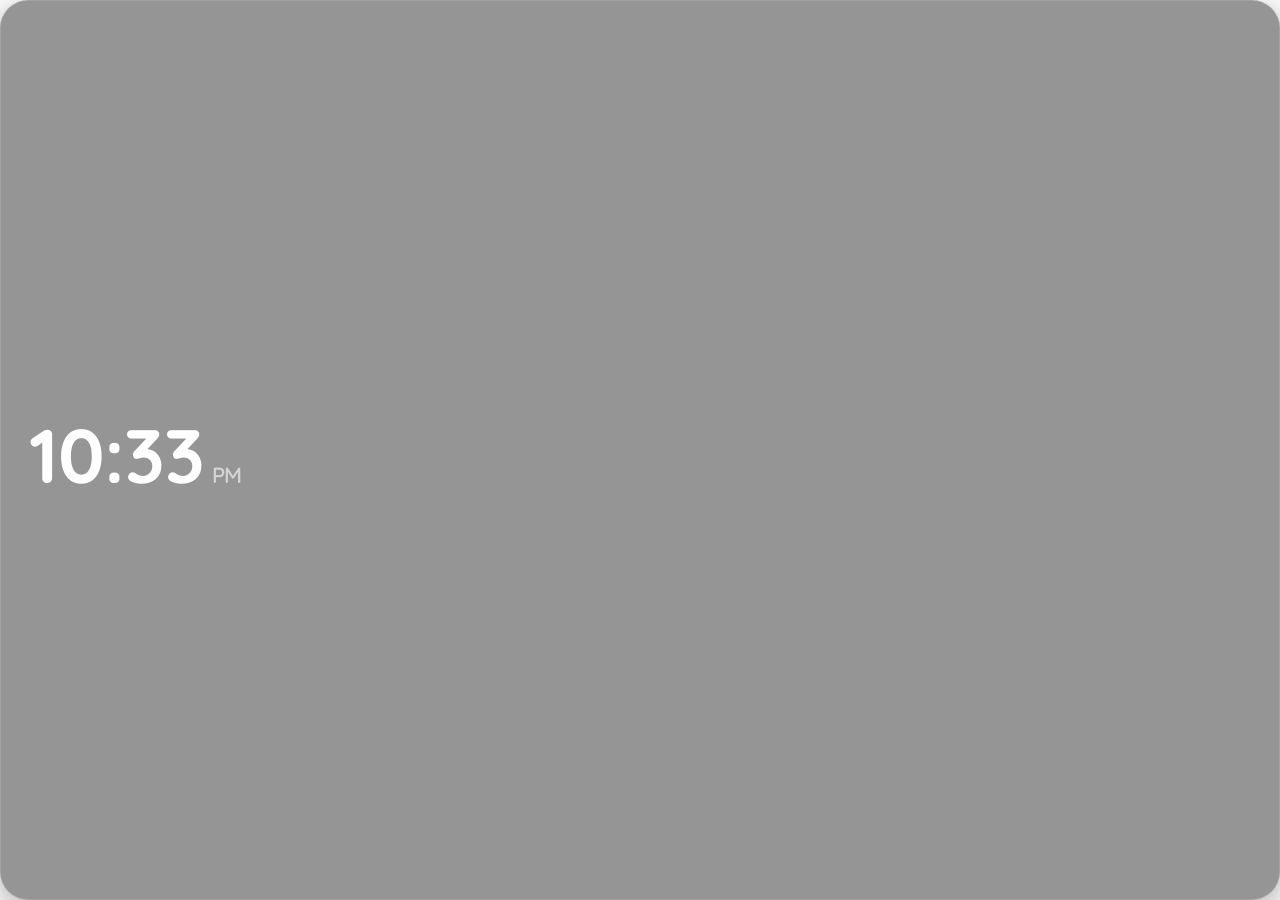
<file: a.html>
<!DOCTYPE html>
<html>
<head>
<meta charset="UTF-8" />
<style>
  /* Rounded, friendly font closer to the iPad screenshot look */
  @import url('https://fonts.googleapis.com/css2?family=Quicksand:wght@500;600;700&display=swap');

  /* ---- Color theme — change these two variables whenever you decide on a color ---- */
  :root {
    --card-bg: rgba(20, 20, 20, 0.45);
    --card-border: rgba(255, 255, 255, 0.12);
    --text-color: #f5f5f5;
    --accent-color: #ffffff;
  }

  * { margin: 0; padding: 0; box-sizing: border-box; }

  html, body {
    width: 100%;
    height: 100%;
    background: transparent;
    overflow: hidden;
    font-family: 'Quicksand', 'Segoe UI', system-ui, sans-serif;
  }

  .card {
    width: 100%;
    height: 100%;
    background: var(--card-bg);
    backdrop-filter: blur(24px);
    -webkit-backdrop-filter: blur(24px);
    border: 1px solid var(--card-border);
    border-radius: 28px;
    padding: 24px 28px;
    display: flex;
    flex-direction: column;
    justify-content: center;
    color: var(--text-color);
    box-shadow: 0 8px 32px rgba(0, 0, 0, 0.35);
  }

  .date {
    font-size: 15px;
    font-weight: 600;
    letter-spacing: 1.5px;
    opacity: 0.75;
    text-transform: uppercase;
  }

  .time {
    font-size: 76px;
    font-weight: 700;
    line-height: 1;
    margin-top: 10px;
    color: var(--accent-color);
    letter-spacing: -1px;
  }

  .time .ampm {
    font-size: 22px;
    font-weight: 600;
    opacity: 0.6;
    margin-left: 8px;
  }
</style>
</head>
<body>
  <div class="card">
    <!-- <div class="date" id="date"></div> -->
    <div class="time" id="time"></div>
  </div>

  <script>
    function updateClock() {
      const now = new Date();

    //   const dayName = now.toLocaleDateString('en-US', { weekday: 'long' });
    //   const monthName = now.toLocaleDateString('en-US', { month: 'long' });
    //   const dayNum = now.getDate();
    //   document.getElementById('date').textContent = `${dayName}, ${monthName} ${dayNum}`;

      let hours = now.getHours();
      const minutes = now.getMinutes().toString().padStart(2, '0');
      const ampm = hours >= 12 ? 'PM' : 'AM';
      hours = hours % 12;
      hours = hours === 0 ? 12 : hours;

      document.getElementById('time').innerHTML =
        `${hours}:${minutes}<span class="ampm">${ampm}</span>`;
    }

    updateClock();
    setInterval(updateClock, 1000);
  </script>
</body>
</html>
</file>
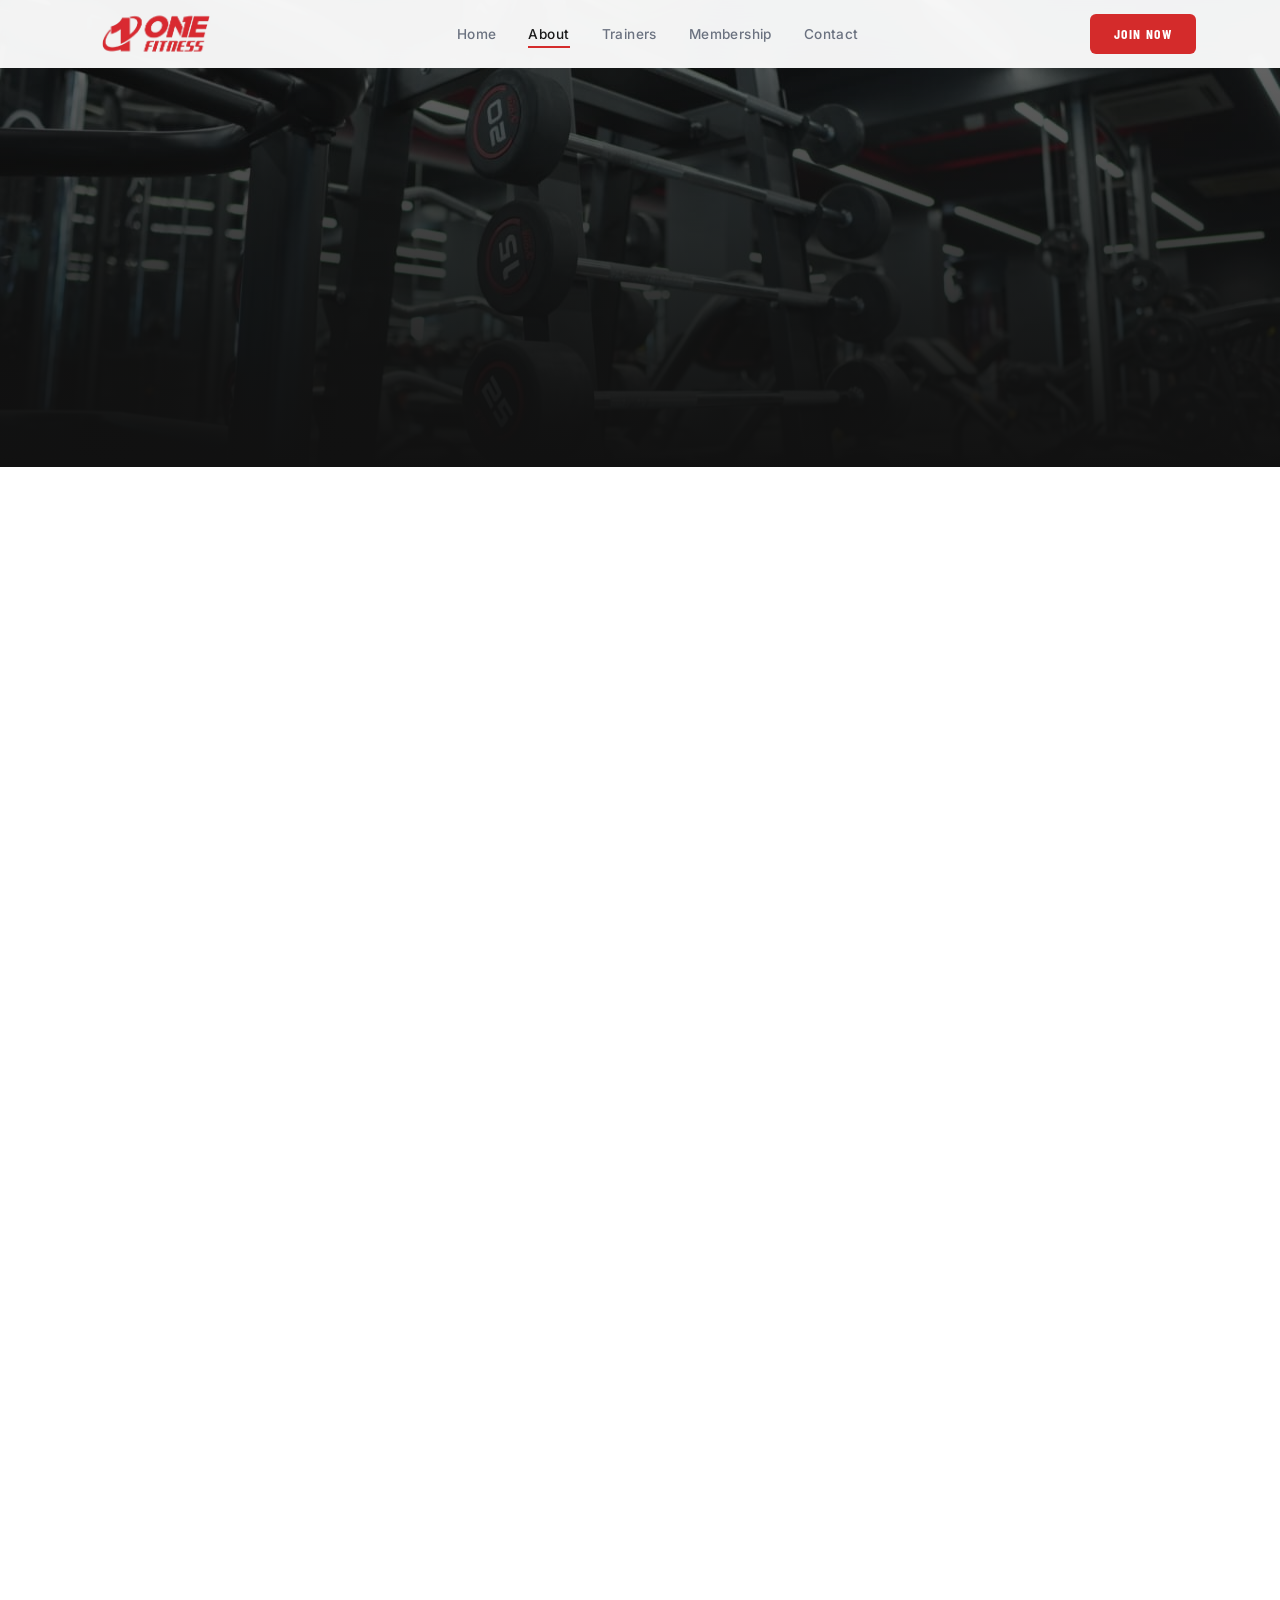
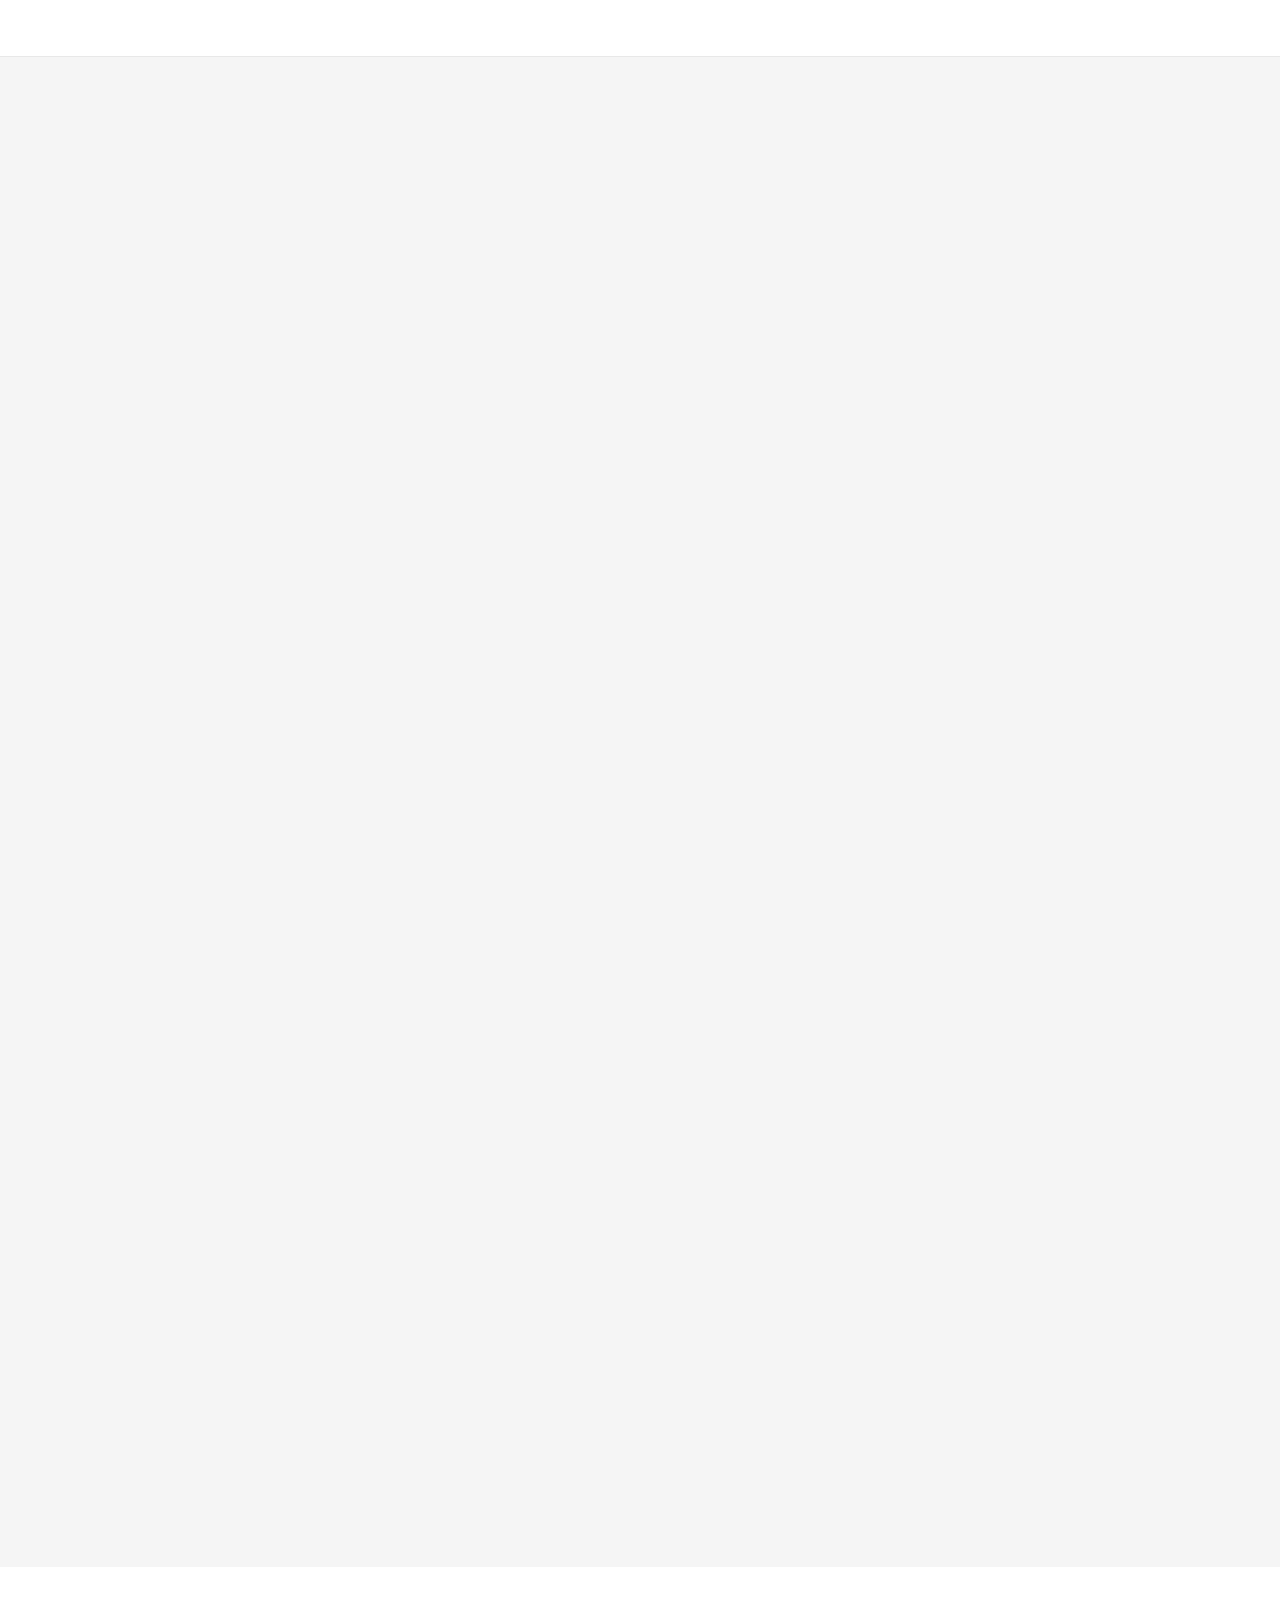
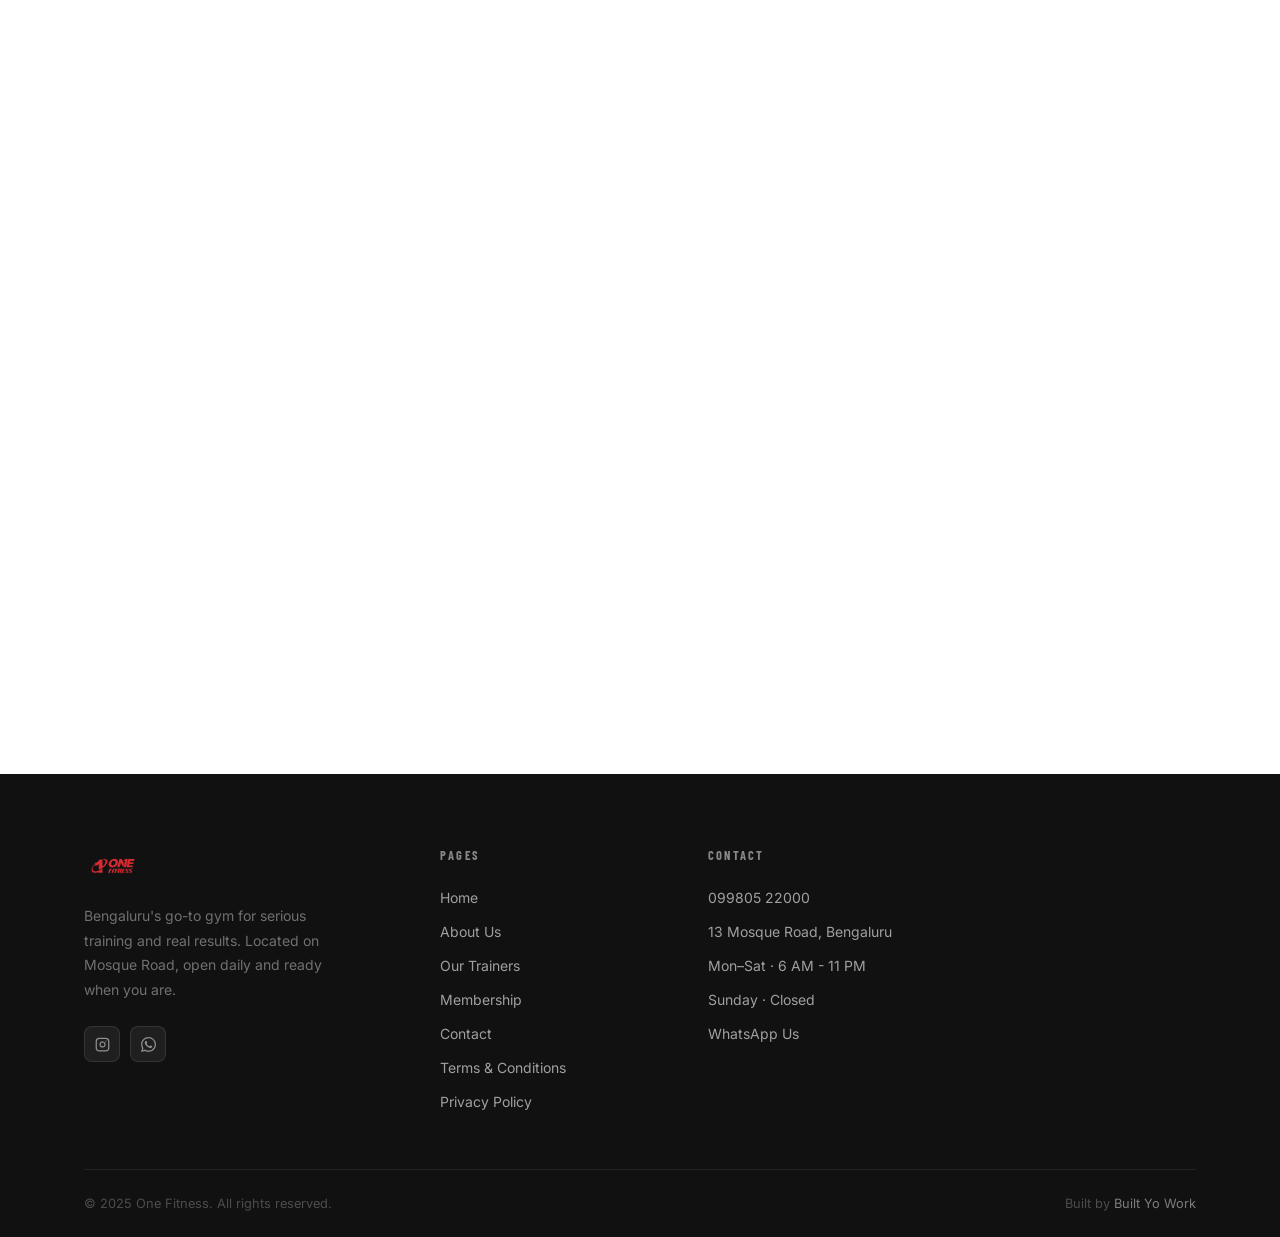
<file: about.html>
<!DOCTYPE html>
<html lang="en">
<head>
  <meta charset="UTF-8">
  <meta name="viewport" content="width=device-width, initial-scale=1.0">
  <title>About Us | One Fitness – Bengaluru</title>
  <link rel="icon" href="favicon/favicon.ico" sizes="any">
  <link rel="icon" type="image/png" href="images/favicon.png">
  <meta name="description" content="Learn more about One Fitness on Mosque Road. Explore our facilities, equipment, and philosophy.">
  
  <link rel="preconnect" href="https://fonts.googleapis.com">
  <link rel="preconnect" href="https://fonts.gstatic.com" crossorigin>
  <link href="https://fonts.googleapis.com/css2?family=Barlow+Condensed:ital,wght@0,400;0,600;0,700;0,800;0,900;1,700&family=Inter:wght@300;400;500;600;700&display=swap" rel="stylesheet">
  <link rel="stylesheet" href="style.css">
  <link rel="stylesheet" href="style_pages.css">
</head>
<body>

<!-- Header injected by components.js -->
<div id="header-root"></div>

<!-- ── PAGE HERO ──────────────────────────────────────────── -->
<section class="page-hero" aria-label="About Us Hero">
  <div class="page-hero-bg" style="background-image: url('images/hero4.jpeg');"></div>
  <div class="page-hero-scrim"></div>
  <div class="wrap page-hero-content">
    <p class="section-eyebrow reveal" style="color: #fff;">Our Philosophy</p>
    <h1 class="page-title reveal reveal-delay-1">More Than Just<br><em>A Gym.</em></h1>
  </div>
</section>

<!-- ── ABOUT INTRO ────────────────────────────────────────── -->
<section class="about-intro">
  <div class="wrap about-intro-grid">
    <div class="about-intro-text reveal">
      <h2 class="section-title">Built for <em>Results.</em><br>Open to All.</h2>
      <p>We opened One Fitness on Mosque Road with a simple goal: provide Bengaluru with a premium training environment that focuses on actual results, not just looking good for social media.</p>
      <p>Whether you're stepping into a gym for the first time or you're a seasoned athlete preparing for competition, our floor is designed to support your journey. No judgment, no intimidation—just hard work and a community that backs you up.</p>
    </div>
    <div class="about-intro-image reveal reveal-delay-1">
      <div class="image-frame">
        <img src="images/logowithoutbg.png" alt="cycle" style="width: 100%; height: 100%; background: var(--gray); border-radius: 12px; display:flex; align-items:center; justify-content:center">
      </div>
    </div>
  </div>
</section>
<!-- ── EQUIPMENTS OVERVIEW ────────────────────────────────────────── -->
<section class="about-intro">
  <div class="wrap about-intro-grid">
    <div class="about-intro-image reveal reveal-delay-1">
      <div class="image-frame">
        <img src="images/Matrix_Fitness_Logo.jpg" alt="cycle" style="width: 100%; height: 100%; background: var(--gray); border-radius: 12px; display:flex; align-items:center; justify-content:center">
      </div>
    </div>
    <div class="about-intro-text reveal">
      <h2 class="section-title">Powered by <em>Matrix</em><br>Equipments.</h2>
      <p>Our facility is equipped with premium Matrix Fitness machines designed for performance, comfort, and durability. Whether you're building strength, improving fitness, or starting your transformation, you'll have access to equipment trusted by leading gyms worldwide.</p>
      <p>Combined with a spacious training environment and a results-focused approach, our facility provides the ideal setting for beginners and experienced athletes alike to train with confidence and consistency.</p>
    </div>
  </div>
</section>
<!-- ── FACILITIES & EQUIPMENT ─────────────────────────────── -->
<section class="facilities-section">
  <div class="wrap">
    <div class="facilities-header text-center reveal">
      <p class="section-eyebrow" style="justify-content:center;">The Setup</p>
      <h2 class="section-title">Premium <em>Facilities.</em></h2>
      <p class="sub-text">Everything you need to train properly. Fully air-conditioned environment with top-tier equipment.</p>
    </div>

    <div class="equipment-grid">
      <!-- Cardio -->
      <div class="equipment-category reveal">
        <!-- <div class="eq-icon">🏃</div> -->
        <img src="images/treadmil.jpeg" alt="treadmill" style="width:100%; border-radius:8px; margin-bottom:8px;">
        <h3>Cardio Zone</h3>
        <ul class="eq-list">
          <li><strong>6x</strong> Professional Treadmills</li>
          <li><strong>Multiple</strong> Stationary Cycles</li>
          <li>Ellipticals &amp; Rowers</li>
        </ul>
      </div>

      <!-- Free Weights -->
      <div class="equipment-category reveal reveal-delay-1">
        <!-- <div class="eq-icon">🏋️</div> -->
        <img src="images/heroimg2.jpeg" alt="dumbbell" style="width:100%; border-radius:8px; margin-bottom:8px;">
        <h3>Free Weights</h3>
        <ul class="eq-list">
          <li>Complete Dumbbell Rack (Up to 50kg)</li>
          <li><strong>2x</strong> Olympic Squat Racks</li>
          <li>Multiple Flat &amp; Incline Benches</li>
        </ul>
      </div>

      <!-- Machines -->
      <div class="equipment-category reveal reveal-delay-2">
        <!-- <div class="eq-icon">⚙️</div> -->
        <img src="images/machin1.jpeg" alt="machines" style="width:100%; border-radius:8px; margin-bottom:8px;">
        <h3>Resistance Machines</h3>
        <ul class="eq-list">
          <li>Upper Body (Chest, Shoulder, Biceps)</li>
          <li>Complete Lower Body Circuit</li>
          <li>Cable Crossover Station</li>
          <li>Multi-trainer Setup</li>
          <li>And More</li>
        </ul>
      </div>

      <!-- Amenities -->
      <div class="equipment-category reveal reveal-delay-3">
        <!-- <div class="eq-icon">🚿</div> -->
        <img src="images/machine2.jpeg" alt="shower" style="width:100%; border-radius:8px; margin-bottom:8px;">
        <h3>Amenities</h3>
        <ul class="eq-list">
          <li>Fully Air-Conditioned Floor</li>
          <li>Separate Men's Restrooms</li>
          <li>Separate Women's Restrooms</li>
          <li>Clean Shower Facilities</li>
        </ul>
      </div>
    </div>
  </div>
</section>

<!-- ── GALLERY ────────────────────────────────────────────── -->
<section class="gallery-section">
  <div class="wrap text-center">
    <h2 class="section-title reveal">Our <em>Space</em></h2>
    <div class="gallery-grid">
       <div class="gallery-item reveal"><img src="images/machine2.jpeg" alt="Gallery Photo"></div>
       <div class="gallery-item reveal reveal-delay-1"><img src="images/machine3.jpeg" alt="Gallery Photo"></div>
       <div class="gallery-item reveal reveal-delay-2"><img src="images/machine4.jpeg" alt="Gallery Photo"></div>
       <div class="gallery-item reveal"><img src="images/machine5.jpeg" alt="Gallery Photo"></div>
       <div class="gallery-item reveal reveal-delay-1"><img src="images/WhatsApp Image 2026-04-28 at 4.18.07 PM (1).jpeg" alt="Gallery Photo"></div>
       <div class="gallery-item reveal reveal-delay-2"><img src="images/WhatsApp Image 2026-04-28 at 4.18.08 PM (3).jpeg" alt="Gallery Photo"></div>
    </div>
  </div>
</section>

<!-- Footer injected by components.js -->
<div id="footer-root"></div>

<script src="js/components.js"></script>
</body>
</html>
</file>
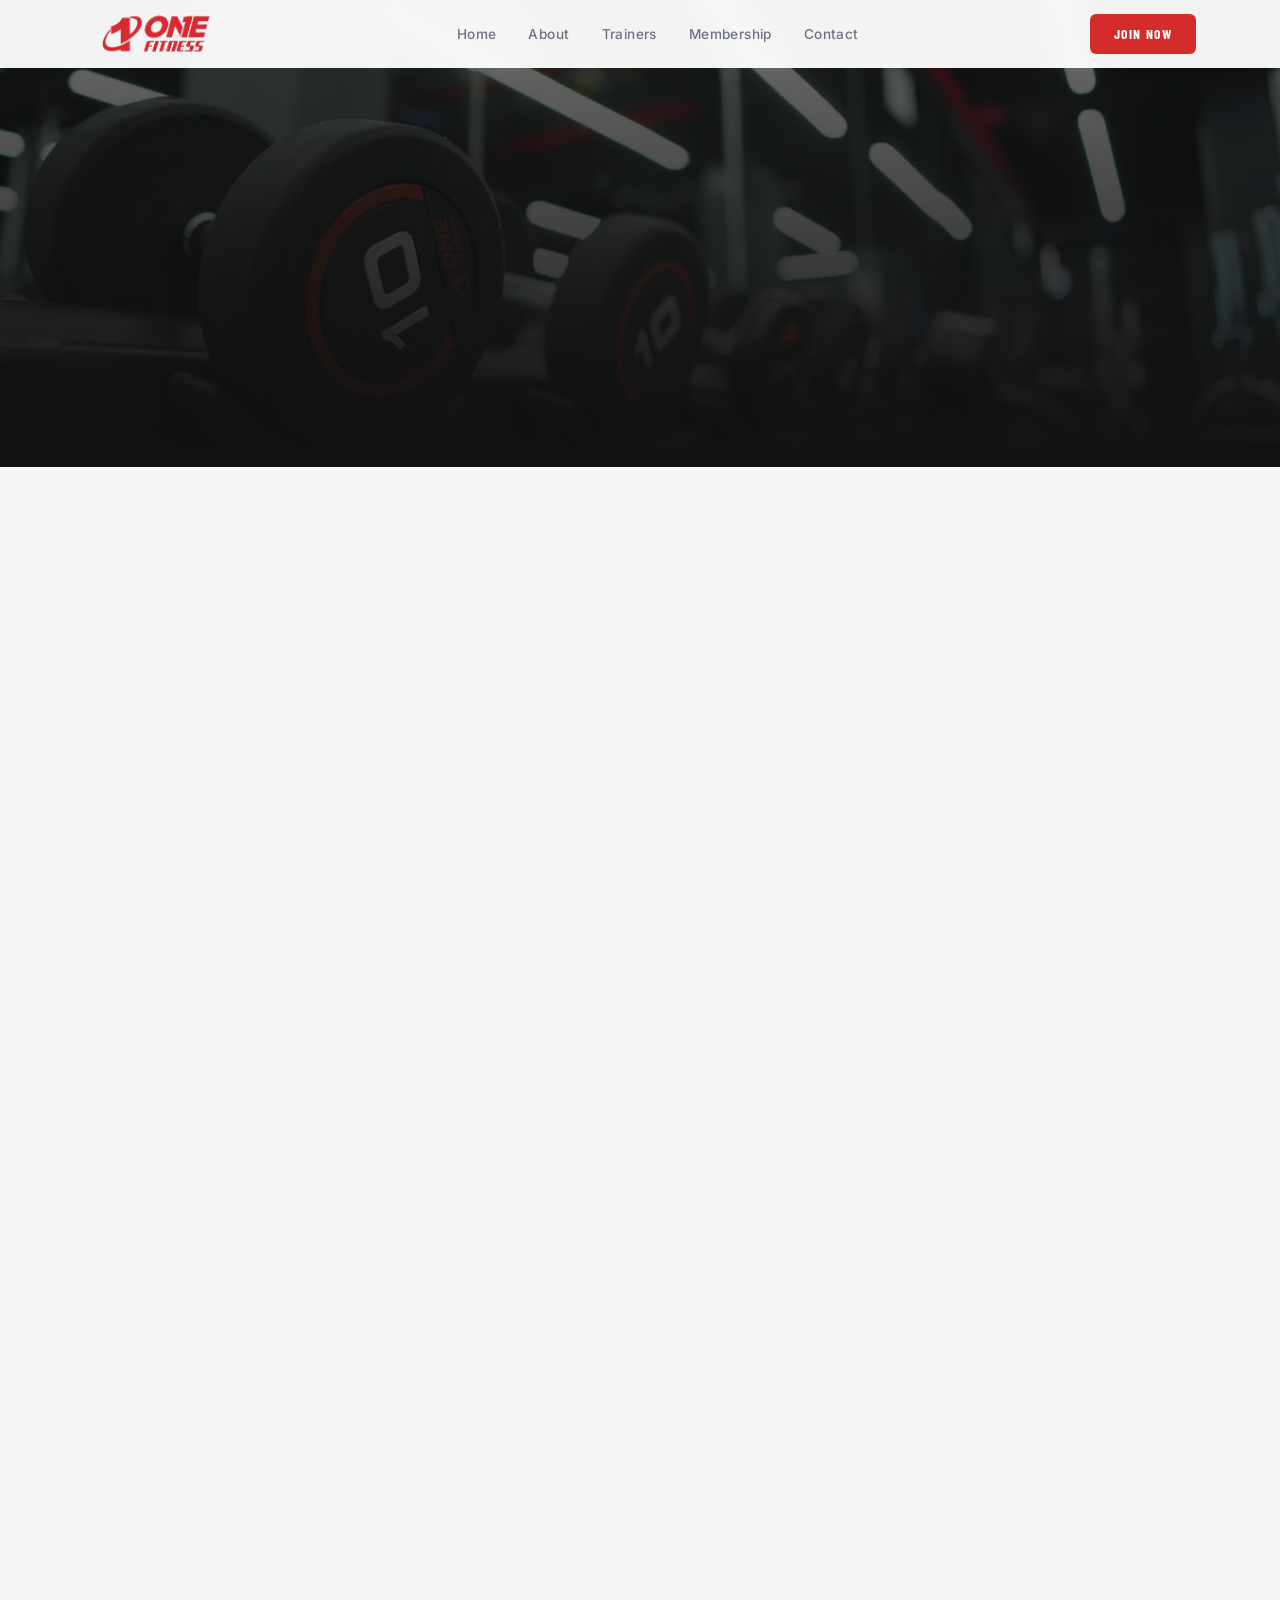
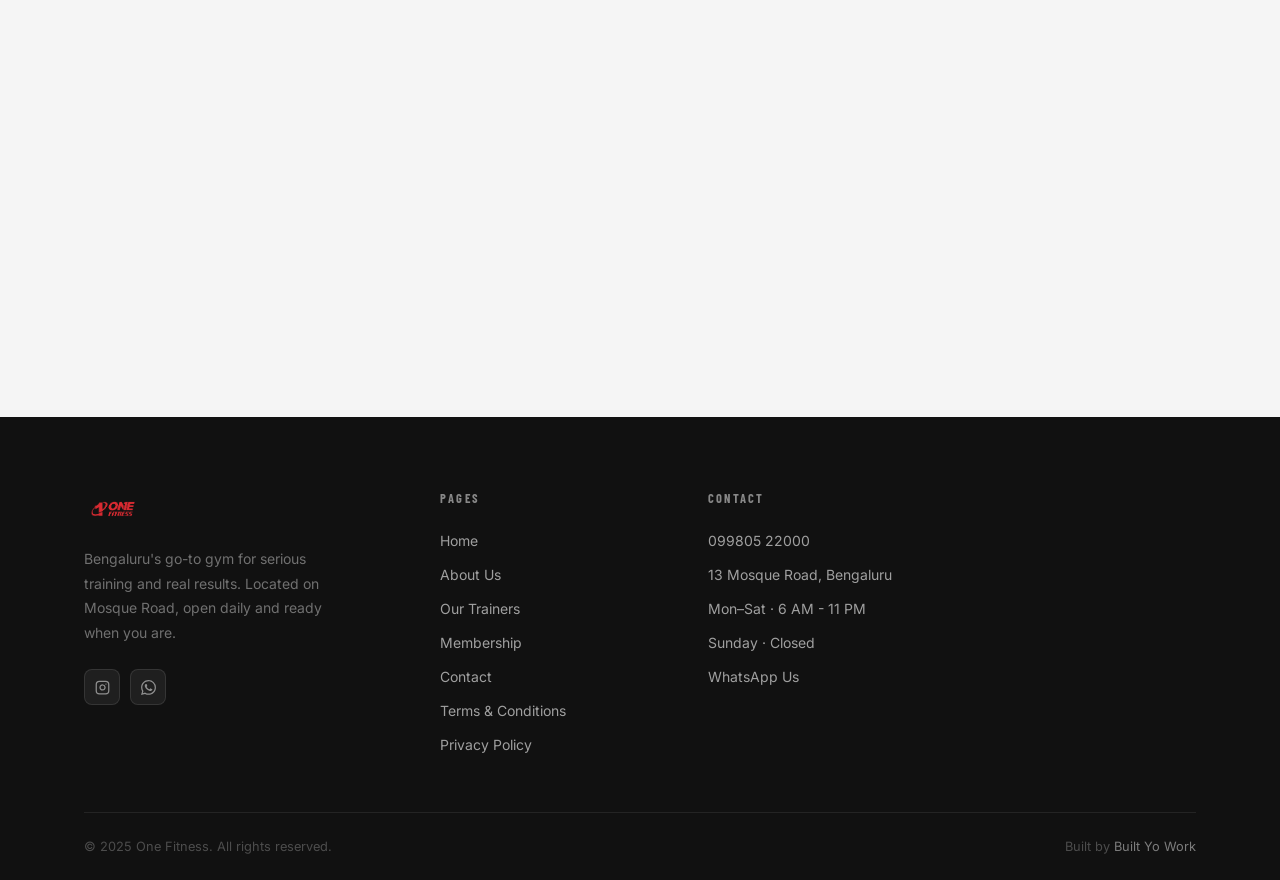
<file: contact.html>
<!DOCTYPE html>
<html lang="en">
<head>
  <meta charset="UTF-8">
  <meta name="viewport" content="width=device-width, initial-scale=1.0">
  <title>Contact Us | One Fitness – Bengaluru</title>
  <link rel="icon" href="favicon/favicon.ico" sizes="any">
  <link rel="icon" type="image/png" href="images/favicon.png">
  <meta name="description" content="Get in touch with One Fitness on Mosque Road. Book a trial session, view our location, and see our operating hours.">
  
  <link rel="preconnect" href="https://fonts.googleapis.com">
  <link rel="preconnect" href="https://fonts.gstatic.com" crossorigin>
  <link href="https://fonts.googleapis.com/css2?family=Barlow+Condensed:ital,wght@0,400;0,600;0,700;0,800;0,900;1,700&family=Inter:wght@300;400;500;600;700&display=swap" rel="stylesheet">
  <link rel="stylesheet" href="style.css">
  <link rel="stylesheet" href="style_pages.css">
</head>
<body>

<!-- Header injected by components.js -->
<div id="header-root"></div>

<!-- ── PAGE HERO ──────────────────────────────────────────── -->
<section class="page-hero" aria-label="Contact Hero">
  <div class="page-hero-bg" style="background-image: url('images/heroimg3.jpeg');"></div>
  <div class="page-hero-scrim"></div>
  <div class="wrap page-hero-content">
    <p class="section-eyebrow reveal" style="color: #fff;">Get In Touch</p>
    <h1 class="page-title reveal reveal-delay-1">Start Your<br><em>Journey.</em></h1>
  </div>
</section>

<!-- ── CONTACT CONTENT ────────────────────────────────────── -->
<section class="contact-page-section">
  <div class="wrap contact-page-grid">
    
    <!-- LEFT COLUMN -->
    <div class="contact-left">
      <div class="contact-header reveal">
        <h2 class="section-title">Visit <em>One Fitness</em></h2>
        <p class="sub-text">Ready to transform? Drop by for a tour or book a trial session below. Our team is here to guide you.</p>
      </div>

      <div class="contact-info-boxes reveal reveal-delay-1">
        <div class="c-box">
          <h4>📍 Location &amp; Parking</h4>
          <p>13 Mosque Road, Bengaluru</p>
          <p class="c-note">We have dedicated 2-wheeler parking available right in front.</p>
        </div>
        <div class="c-box">
          <h4>⏰ Operating Hours</h4>
          <p><strong>Mon – Sat:</strong> 6:00 AM – 11:00 PM</p>
          <p><strong>Sunday:</strong> Closed</p>
          <p class="c-note">Flexible timings for working professionals.</p>
        </div>
        <div class="c-box">
          <h4>📞 Direct Contact</h4>
          <p><a href="tel:+919980522000" style="color:var(--red); font-weight:600;">099805 22000</a></p>
        </div>
      </div>

      <div class="booking-form-wrap reveal reveal-delay-2" id="booking-form">
        <h3>Book a Trial Session</h3>
        <!-- Web3Forms integration: Replace YOUR_ACCESS_KEY_HERE with your free key from web3forms.com -->
        <form class="booking-form" action="https://api.web3forms.com/submit" method="POST">
          <input type="hidden" name="access_key" value="be07ce67-c90a-4c8a-a29d-3699a1e990a4">
          <input type="hidden" name="subject" value="New Trial/Booking from One Fitness">
          <!-- Optional: Redirect to a custom thank you page. For now, it uses the default Web3Forms success page -->
          <!-- <input type="hidden" name="redirect" value="thankyou.html">
            -->

          <div class="form-group">
            <input type="text" name="name" placeholder="Full Name" required>
          </div>
          <div class="form-group">
            <input type="tel" name="phone" placeholder="Phone Number" required>
          </div>
          <div class="form-group">
            <select name="interest" required>
              <option value="" disabled selected>I'm interested in...</option>
              <option value="trial">Free Trial Session</option>
              <option value="membership">General Membership Details</option>
              <option value="pt">Personal Training</option>
            </select>
          </div>
          <button type="submit" class="btn-primary" style="width: 100%;">Request Trial</button>
        </form>
      </div>
    </div>

    <!-- RIGHT COLUMN -->
    <div class="contact-right">
      
      <!-- Why Choose Us -->
      <div class="why-us-box reveal">
        <h3 style="font-family:'Barlow Condensed',sans-serif; font-size:1.8rem; text-transform:uppercase; margin-bottom:16px;">Why Choose Us?</h3>
        <ul class="eq-list">
          <li>Cleanest gym environment</li>
          <li>Steam room &amp; dedicated studio room</li>
          <li>Certified Trainers &amp; Sports Nutritionists</li>
          <li>First Aid &amp; CPR certified support staff</li>
          <li>Monthly BCA body composition tracking</li>
          <li>Functional training, Cardio &amp; Strength areas</li>
          <li>Friendly community &amp; comfortable workout experience</li>
          <li>Spacious layout with no overcrowded feel</li>
        </ul>
      </div>

      <!-- Google Map -->
      <div class="map-wrap reveal reveal-delay-1">
        <!-- Active embedded Google Map pointing to Mosque Road -->
         <!-- <iframe src="https://www.google.com/maps/embed?pb=!1m18!1m12!1m3!1d3887.5989202940777!2d77.61183317385533!3d12.997485487320208!2m3!1f0!2f0!3f0!3m2!1i1024!2i768!4f13.1!3m3!1m2!1s0x3bae16f14f0e1ad1%3A0x89f399ec6f26d383!2sOne%20Fitness!5e0!3m2!1sen!2sin!4v1782283461106!5m2!1sen!2sin" width="600" height="450" style="border:0;" allowfullscreen="" loading="lazy" referrerpolicy="strict-origin-when-cross-origin"></iframe> -->
        <iframe 
          src="https://www.google.com/maps/embed?pb=!1m18!1m12!1m3!1d3887.5989202940777!2d77.61183317385533!3d12.997485487320208!2m3!1f0!2f0!3f0!3m2!1i1024!2i768!4f13.1!3m3!1m2!1s0x3bae16f14f0e1ad1%3A0x89f399ec6f26d383!2sOne%20Fitness!5e0!3m2!1sen!2sin!4v1782283461106!5m2!1sen!2sin" 
          width="100%" 
          height="100%" 
          style="border:0;" 
          allowfullscreen="" 
          loading="lazy" 
          referrerpolicy="no-referrer-when-downgrade">
        </iframe>
      </div>

      <!-- FAQs -->
      <div class="faq-section reveal reveal-delay-2">
        <h3 style="font-family:'Barlow Condensed',sans-serif; font-size:1.6rem; text-transform:uppercase; margin-bottom:20px;">Quick FAQs</h3>
        
        <div class="faq-item">
          <strong>Do you offer a free trial?</strong>
          <p>Yes! You can book a trial session using the form on this page to experience our facility and trainers firsthand.</p>
        </div>
        <div class="faq-item">
          <strong>Is it overcrowded in the evenings?</strong>
          <p>We strictly manage our floor capacity and have a spacious layout to ensure you never feel overcrowded, even during peak hours.</p>
        </div>
        <div class="faq-item">
          <strong>Are your trainers certified?</strong>
          <p>Absolutely. All our trainers are certified, and our floor staff is trained in First Aid and CPR for your safety.</p>
        </div>

      </div>

    </div>
  </div>
</section>

<!-- Footer injected by components.js -->
<div id="footer-root"></div>

<script src="js/components.js"></script>
</body>
</html>
</file>
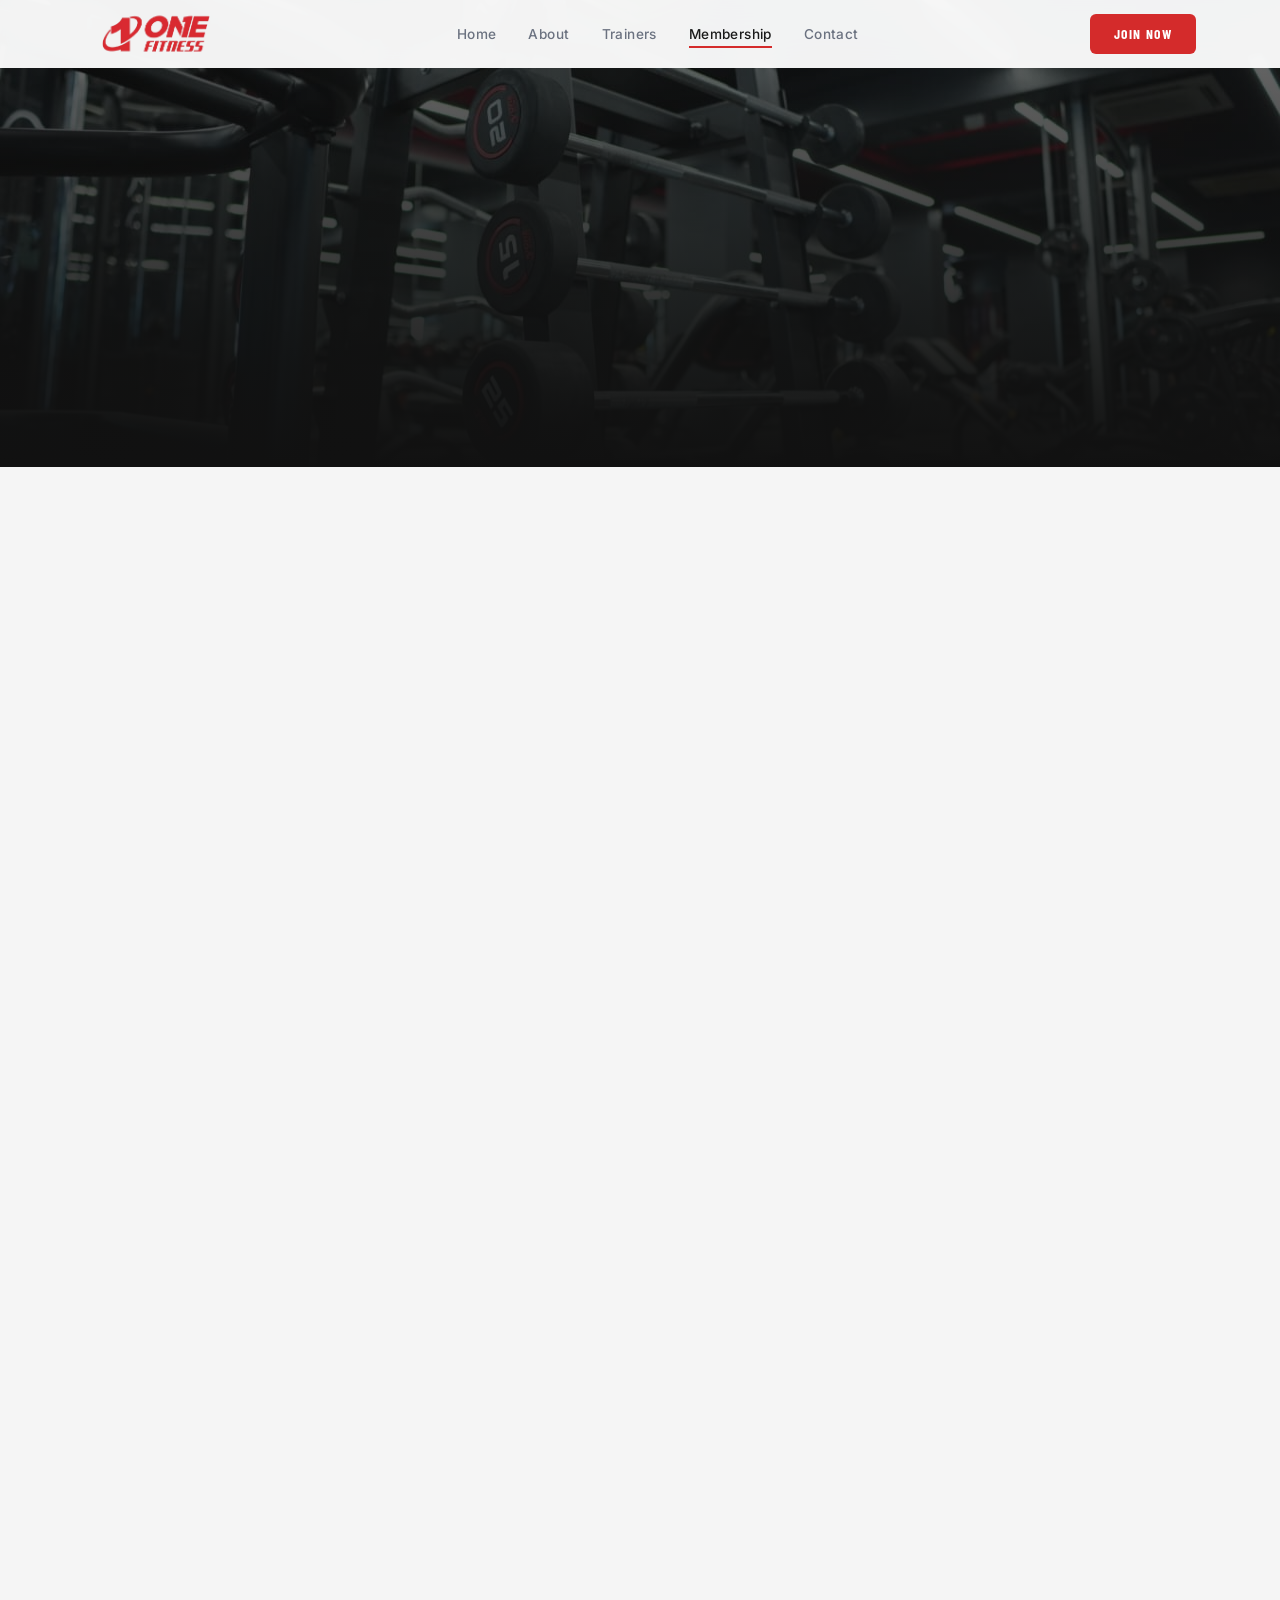
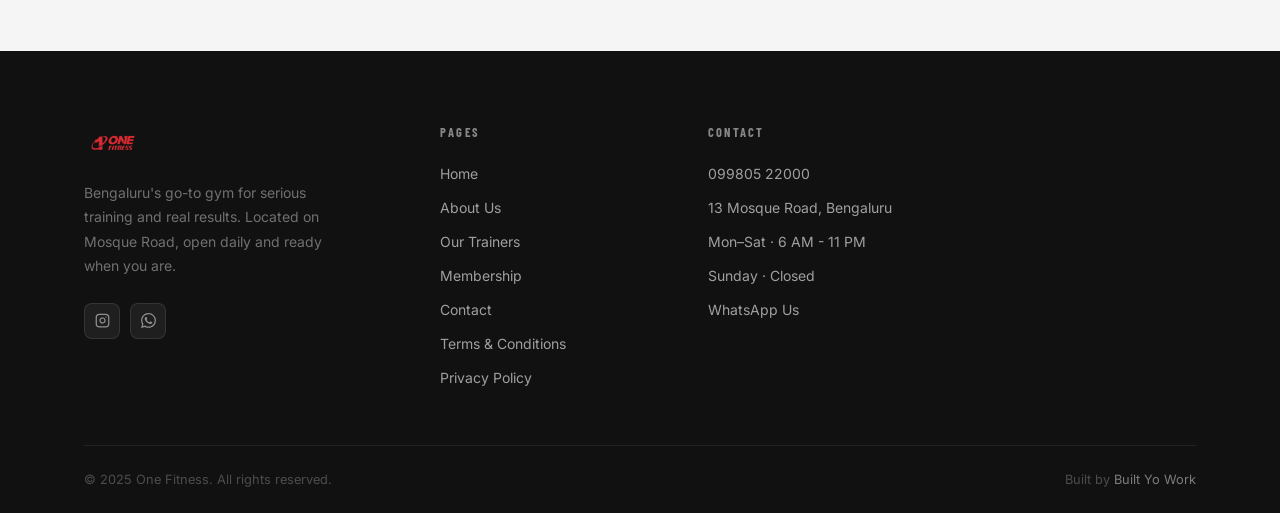
<file: membership.html>
<!DOCTYPE html>
<html lang="en">
<head>
  <meta charset="UTF-8">
  <meta name="viewport" content="width=device-width, initial-scale=1.0">
  <title>Membership | One Fitness – Bengaluru</title>
  <link rel="icon" href="favicon/favicon.ico" sizes="any">
  <link rel="icon" type="image/png" href="images/favicon.png">
  <meta name="description" content="Join One Fitness today. View our membership plans for 1 month, 3 months, and 12 months.">
  
  <link rel="preconnect" href="https://fonts.googleapis.com">
  <link rel="preconnect" href="https://fonts.gstatic.com" crossorigin>
  <link href="https://fonts.googleapis.com/css2?family=Barlow+Condensed:ital,wght@0,400;0,600;0,700;0,800;0,900;1,700&family=Inter:wght@300;400;500;600;700&display=swap" rel="stylesheet">
  <link rel="stylesheet" href="style.css">
  <link rel="stylesheet" href="style_pages.css">
</head>
<body>

<!-- Header injected by components.js -->
<div id="header-root"></div>

<!-- ── PAGE HERO ──────────────────────────────────────────── -->
<section class="page-hero" aria-label="Membership Hero">
  <div class="page-hero-bg" style="background-image: url('images/hero4.jpeg');"></div>
  <div class="page-hero-scrim"></div>
  <div class="wrap page-hero-content">
    <p class="section-eyebrow reveal" style="color: #fff;">Join the Club</p>
    <h1 class="page-title reveal reveal-delay-1">Simple Pricing.<br><em>Zero Hidden Fees.</em></h1>
  </div>
</section>

<!-- ── MEMBERSHIP GRID ────────────────────────────────────── -->
<section class="membership-section">
  <div class="wrap text-center reveal">
    <p class="sub-text" style="max-width: 600px; margin: 0 auto 60px;">Choose a plan that works for you. Tap on any card to see exactly what's included in your membership.</p>
    
    <div class="membership-grid">
      
      <!-- 1 Month Plan -->
      <div class="flip-card reveal" onclick="this.classList.toggle('flipped')">
        <div class="flip-card-inner">
          <div class="flip-card-front">
            <h3 class="fc-duration">1 Month</h3>
            <div class="fc-price">₹4,499</div>
            <div class="fc-hint">Tap for details</div>
          </div>
          <div class="flip-card-back">
            <ul class="eq-list">
              <li>Full Gym Access</li>
              <!-- <li>Steam Room Access</li> -->
              <li>Trainer Support on Floor</li>
              <li>Free Nutrition Guidelines</li>
              <!-- <li>Monthly BCA Body Analysis</li> -->
              <li>Functional Strength Area</li>
            </ul>
            <a href="contact.html#booking-form" class="btn-primary fc-btn">Book Session Now</a>
          </div>
        </div>
      </div>
<div class="flip-card reveal" onclick="this.classList.toggle('flipped')">
        <div class="flip-card-inner">
          <div class="flip-card-front">
            <h3 class="fc-duration">2 Month</h3>
            <div class="fc-price">₹7,999</div>
            <div class="fc-hint">Tap for details</div>
          </div>
          <div class="flip-card-back">
            <ul class="eq-list">
              <li>Full Gym Access</li>
              <!-- <li>Steam Room Access</li> -->
              <li>Trainer Support on Floor</li>
              <li>Free Nutrition Guidelines</li>
              <li>One BCA Body Analysis</li>
              <li>Functional Strength Area</li>
            </ul>
            <a href="contact.html#booking-form" class="btn-primary fc-btn">Book Session Now</a>
          </div>
        </div>
      </div>
      <div class="flip-card reveal" onclick="this.classList.toggle('flipped')">
        <div class="flip-card-inner">
          <div class="flip-card-front">
            <h3 class="fc-duration">3 Month</h3>
            <div class="fc-price">₹8,999</div>
            <div class="fc-hint">Tap for details</div>
          </div>
          <div class="flip-card-back">
            <ul class="eq-list">
              <li>Full Gym Access</li>
              <!-- <li>Steam Room Access</li> -->
              <li>Trainer Support on Floor</li>
              <li>Free Nutrition Guidelines</li>
              <li>One BCA Body Analysis</li>
              <li>Functional Strength Area</li>
            </ul>
            <a href="contact.html#booking-form" class="btn-primary fc-btn">Book Session Now</a>
          </div>
        </div>
      </div>
      <div class="flip-card reveal" onclick="this.classList.toggle('flipped')">
        <div class="flip-card-inner">
          <div class="flip-card-front">
            <h3 class="fc-duration">4 Month</h3>
            <div class="fc-price">₹11,999</div>
            <div class="fc-hint">Tap for details</div>
          </div>
          <div class="flip-card-back">
            <ul class="eq-list">
              <li>Full Gym Access</li>
              <!-- <li>Steam Room Access</li> -->
              <li>Trainer Support on Floor</li>
              <li>Free Nutrition Guidelines</li>
              <li>One BCA Body Analysis</li>
              <li>Functional Strength Area</li>
            </ul>
            <a href="contact.html#booking-form" class="btn-primary fc-btn">Book Session Now</a>
          </div>
        </div>
      </div>
      <!-- 6 Months Plan -->
      <div class="flip-card reveal reveal-delay-1" onclick="this.classList.toggle('flipped')">
        <div class="flip-card-inner">
          <div class="flip-card-front">
            <h3 class="fc-duration">6 Months</h3>
            <div class="fc-price">₹13,999</div>
            <div class="fc-hint">Tap for details</div>
          </div>
          <div class="flip-card-back">
            <ul class="eq-list">
              <li>Full Gym Access</li>
              <li>Steam Room Access</li>
              <li>Trainer Support on Floor</li>
              <li>Free Nutrition Guidelines</li>
              <li>Monthly BCA Body Analysis</li>
              <li>Functional Strength Area</li>
            </ul>
            <a href="contact.html#booking-form" class="btn-primary fc-btn">Book Session Now</a>
          </div>
        </div>
      </div>

      <!-- 12 Months Plan -->
      <div class="flip-card reveal reveal-delay-2" onclick="this.classList.toggle('flipped')">
        <div class="flip-card-inner">
          <div class="flip-card-front">
            <h3 class="fc-duration">12 Months</h3>
            <div class="fc-price">₹17,999</div>
            <div class="fc-hint">Tap for details</div>
          </div>
          <div class="flip-card-back">
            <ul class="eq-list">
              <li>Full Gym Access</li>
              <li>Steam Room Access</li>
              <li>Trainer Support on Floor</li>
              <li>Free Nutrition Guidelines</li>
              <li>Monthly BCA Body Analysis</li>
              <li>Functional Strength Area</li>
              <li>Membership pause for 30days</li>
            </ul>
            <a href="contact.html#booking-form" class="btn-primary fc-btn">Book Session Now</a>
          </div>
        </div>
      </div>

    </div>
  </div>
</section>

<!-- Footer injected by components.js -->
<div id="footer-root"></div>

<script src="js/components.js"></script>
</body>
</html>
</file>
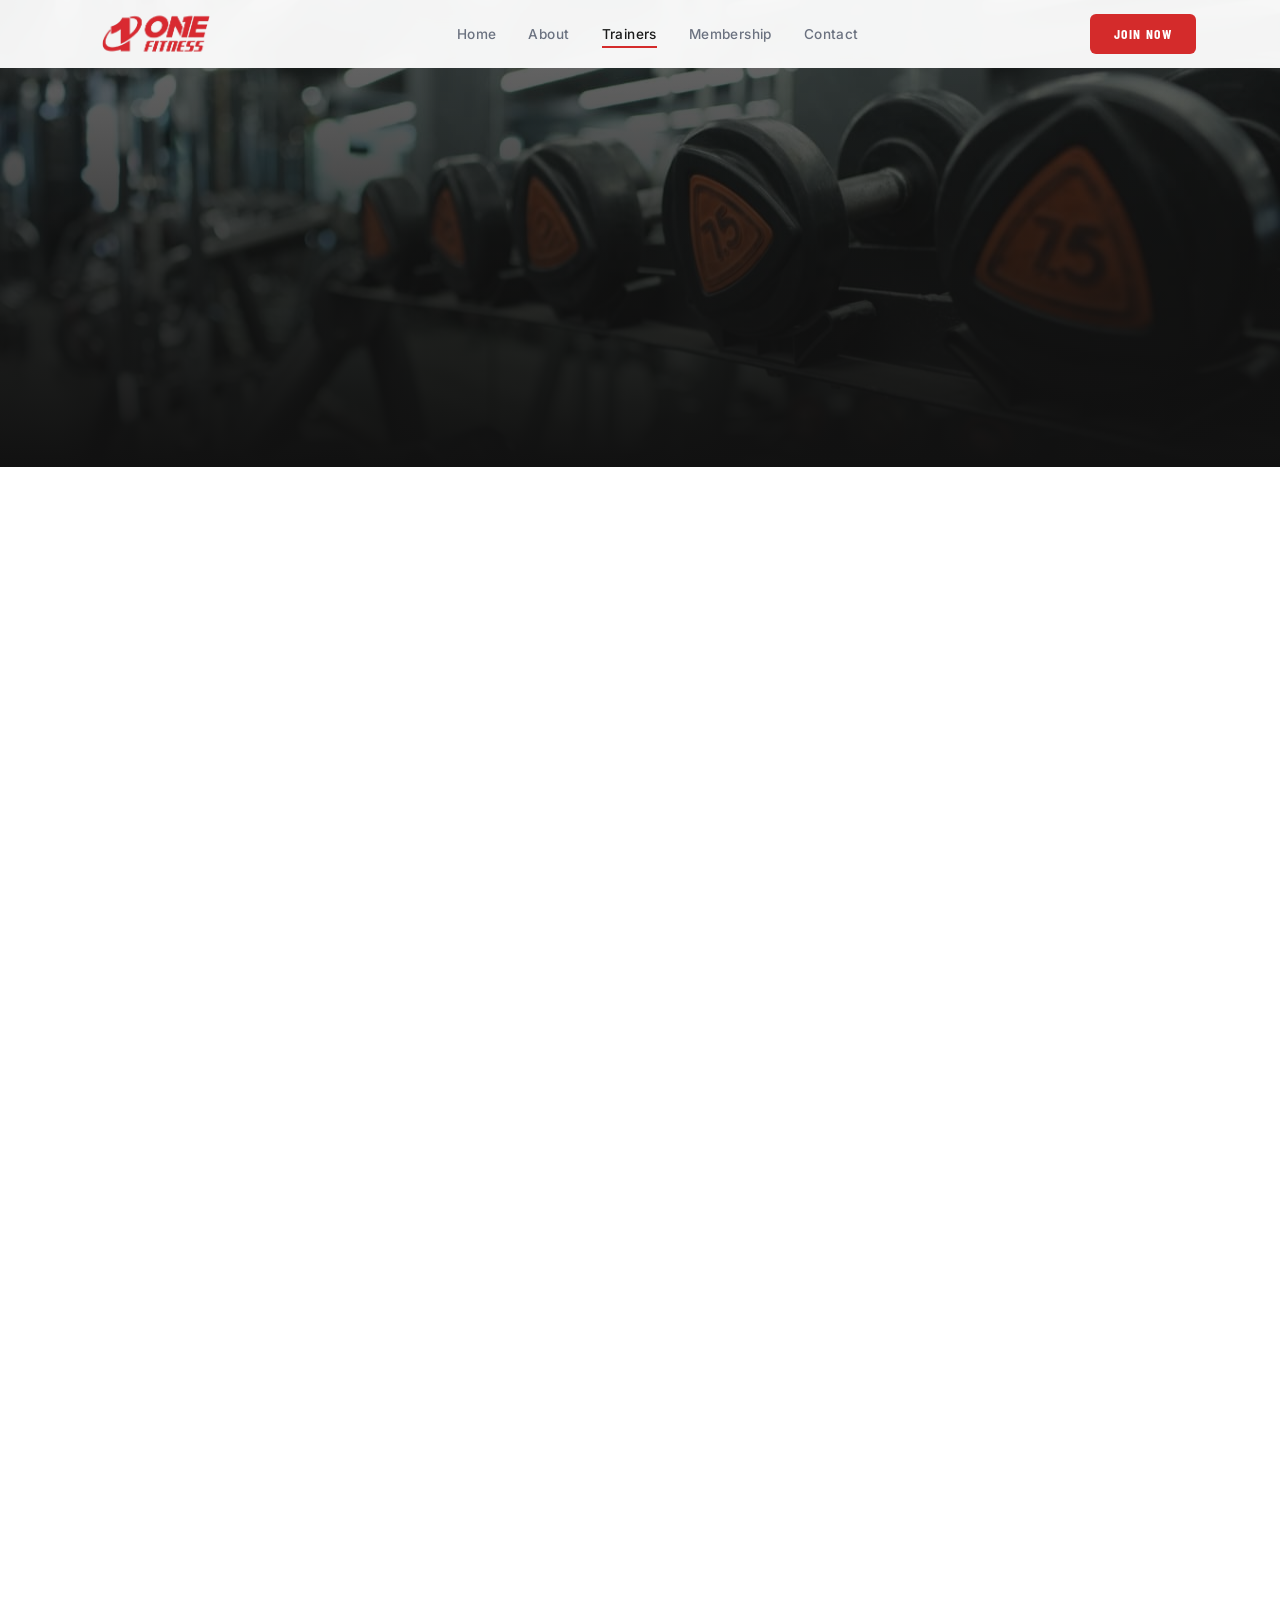
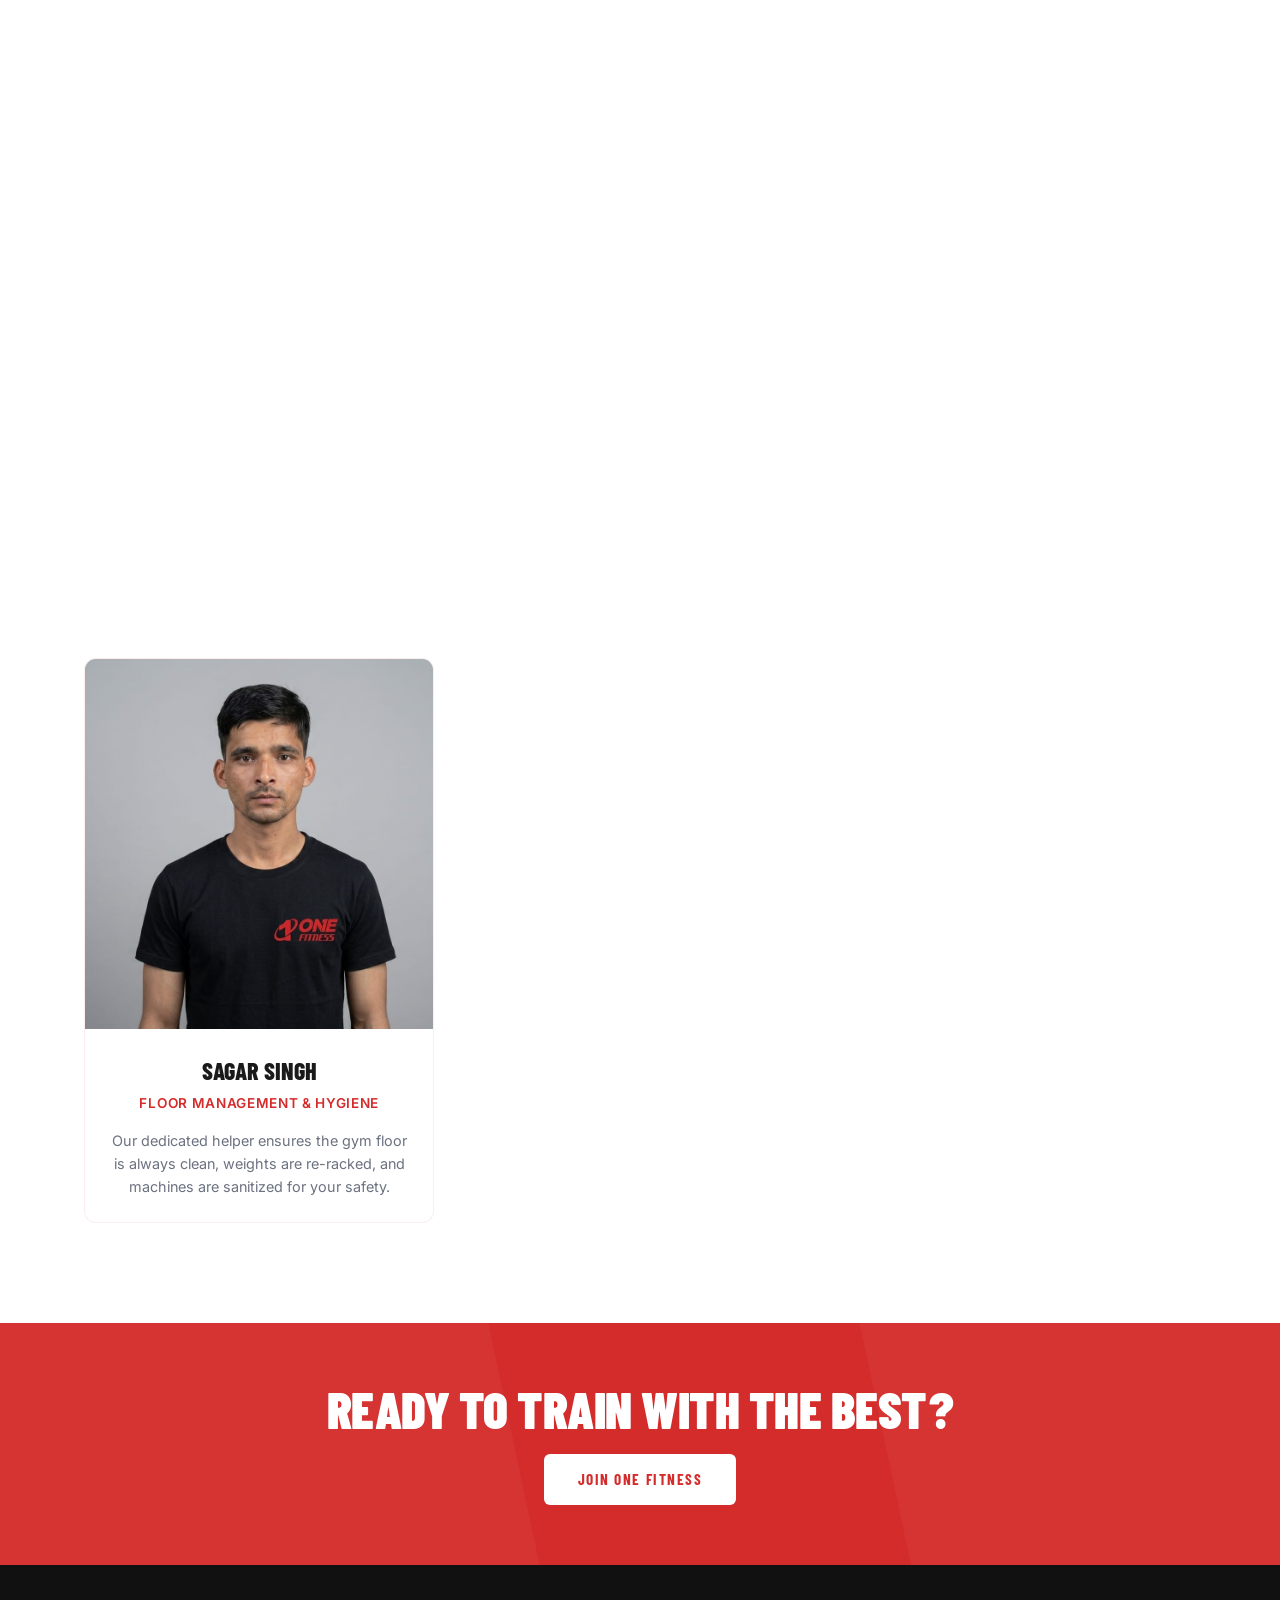
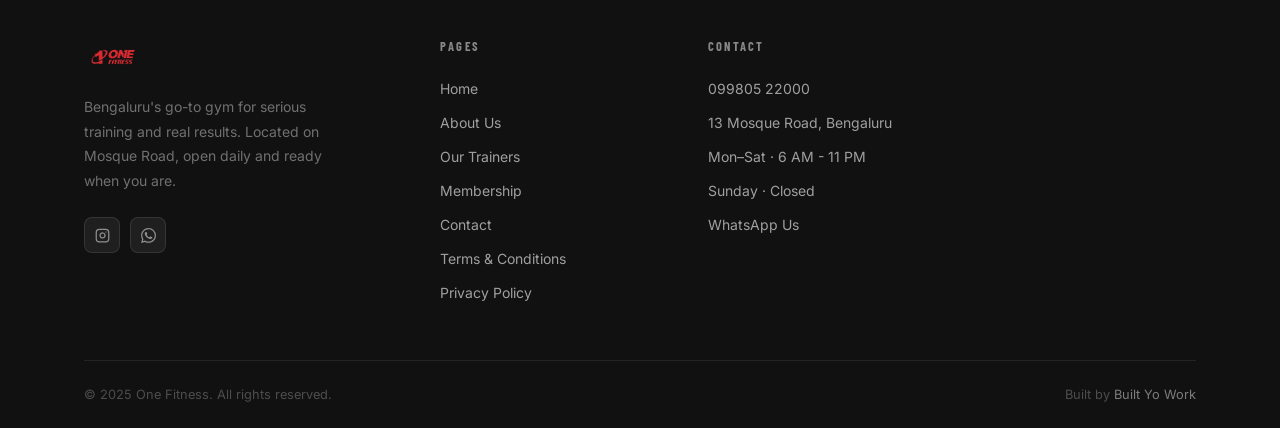
<file: trainers.html>
<!DOCTYPE html>
<html lang="en">
<head>
  <meta charset="UTF-8">
  <meta name="viewport" content="width=device-width, initial-scale=1.0">
  <title>Our Trainers | One Fitness – Bengaluru</title>
  <link rel="icon" href="favicon/favicon.ico" sizes="any">
  <link rel="icon" type="image/png" href="images/favicon.png">
  <meta name="description" content="Meet the expert training team at One Fitness. Certified professionals dedicated to your results.">
  
  <link rel="preconnect" href="https://fonts.googleapis.com">
  <link rel="preconnect" href="https://fonts.gstatic.com" crossorigin>
  <link href="https://fonts.googleapis.com/css2?family=Barlow+Condensed:ital,wght@0,400;0,600;0,700;0,800;0,900;1,700&family=Inter:wght@300;400;500;600;700&display=swap" rel="stylesheet">
  <link rel="stylesheet" href="style.css">
  <link rel="stylesheet" href="style_pages.css">
</head>
<body>

<!-- Header injected by components.js -->
<div id="header-root"></div>

<!-- ── PAGE HERO ──────────────────────────────────────────── -->
<section class="page-hero" aria-label="Trainers Hero">
  <div class="page-hero-bg" style="background-image: url('images/heroimg2.jpeg');"></div>
  <div class="page-hero-scrim"></div>
  <div class="wrap page-hero-content">
    <p class="section-eyebrow reveal" style="color: #fff;">The Team</p>
    <h1 class="page-title reveal reveal-delay-1">Expert Coaching.<br><em>Real Guidance.</em></h1>
  </div>
</section>

<!-- ── TRAINERS GRID ──────────────────────────────────────── -->
<section class="trainers-section">
  <div class="wrap">
    <div class="trainers-intro text-center reveal">
      <p class="sub-text" style="max-width: 600px; margin: 0 auto 60px;">Our floor is managed by 6 certified professional trainers and 1 dedicated support staff member. They aren't just here to count your reps—they're here to correct your form, push your limits, and ensure you train safely and effectively.</p>
    </div>

    <div class="trainers-grid">
      
      <!-- Trainer 1 -->
      <div class="trainer-card reveal">
        <div class="trainer-img">
          <!-- Add trainer image here -->
           <img src="images/trainers/ajay1.jpg">
          <!-- <div class="placeholder-img">[Photo]</div> -->
        </div>
        <div class="trainer-info">
          <h3>AJAY EDWARD DAVID</h3>
          <p class="trainer-role">Senior Trainer</p>
          <div class="trainer-certs">
            <a href="images/trainers/certi/certi2ajay.jpg" target="_blank"><span>COE1 Certified</span></a>
            <a href="images/trainers/certi/certi3ajay.jpg" target="_blank"><span>COE2 Certified</span></a>
          </div>
          <p class="trainer-bio">Specializes in Weight Management, Endurance, and injury rehabilitation.</p>
        </div>
      </div>

      <!-- Trainer 2 -->
      <div class="trainer-card reveal reveal-delay-1">
        <div class="trainer-img">
          <img src="images/trainers/p2.jpeg">
          <!-- <div class="placeholder-img">[Photo]</div> -->
        </div>
        <div class="trainer-info">
          <h3>PURUSHOTH.M</h3>
          <p class="trainer-role">Senior Trainer</p>
          <div class="trainer-certs">
            <a href="images/trainers/certi/certi1purushoth.PNG" target="_blank"><span>Erpes Certified</span></a>
            <a href="images/trainers/certi/certi2purushoth.PNG" target="_blank"><span>AGE Certified</span></a>
            <a href="images/trainers/certi/certi4purushoth.PNG" target="_blank"><span>Ncvet Certified</span></a>
            <a href="images/trainers/certi/certi5purushoth.PNG" target="_blank"><span>CFA Certified</span></a>            <!-- <span>Nutritionist</span> -->
          </div>
          <p class="trainer-bio">Specializes in Bodybuilding and Physique Transformation, Fatloss, Sports specific Training ,HIIT and Functional Traning.</p>
        </div>
      </div>

      <!-- Trainer 3 -->
      <div class="trainer-card reveal reveal-delay-2">
        <div class="trainer-img">
          <img src="images/trainers/abdul1.jpg">
          <!-- <div class="placeholder-img">[Photo]</div> -->
        </div>
        <div class="trainer-info">
          <h3>ABDUL RAHMAN</h3>
          <p class="trainer-role">Boxing Coach</p>
          <div class="trainer-certs">
            <a href="images/trainers/certi/certi4sujith.jpg" target="_blank"><span>Proton Certified</span></a>
          </div>
          <p class="trainer-bio">Specializes in Boxing, Self Defence, Strength and Sports and Stamina Conditioning.</p>
        </div>
      </div>

      <!-- Trainer 4 -->
      <div class="trainer-card reveal">
        <div class="trainer-img">
          <img src="images/trainers/wasim1.jpg">
          <!-- <div class="placeholder-img">[Photo]</div> -->
        </div>
        <div class="trainer-info">
          <h3>WASIM SHARIFF</h3>
          <p class="trainer-role">MANAGER AND NUTRITION COACH</p>
          <div class="trainer-certs">
            <a href="images/trainers/certi/certi11wasim.jpg" target="_blank"><span>FOOD AND NUTRITION CERTIFICATION</span></a>
            <a href="images/trainers/certi/certi15wasim.jpg" target="_blank"><span>COE CERTIFICATION</span></a>
            <a href="images/trainers/certi/certi12wasim.jpg" target="_blank"><span>SPORTS CERTIFICATION</span></a>
            <a href="images/trainers/certi/certi13wasim.jpeg" target="_blank"><span>SAVEALIFE CERTIFICATION</span></a>
            <a href="images/trainers/certi/certi14wasim.jpg" target="_blank"><span>COE CERTIFICATION</span></a>


            <!-- <span>NASM CPT</span> -->
          </div>
          <p class="trainer-bio">Experienced fitness professional specializing in anatomy, nutrition, strength training, fat loss, and body transformation. Committed to delivering personalized coaching and helping members achieve lasting results through expert guidance and proven training methods.</p>
        </div>
      </div>

      <!-- Trainer 5 -->
      <!-- <div class="trainer-card reveal reveal-delay-1">
        <div class="trainer-img">
          <img src="images/trainers/raj1.jpg">
           <div class="placeholder-img">[Photo]</div> -->
        <!-- </div>
        <div class="trainer-info">
          <h3>RAJ SHEKAR</h3>
          <p class="trainer-role">General Fitness</p>
          <div class="trainer-certs">
            <a href="images/trainers/certi/certi10raj.jpg" target="_blank"><span>BASIC PERSONAL TRAINING CERTIFICATION</span></a> -->
            <!-- <span>Kettlebell Spec.</span> -->
          <!-- </div>
          <p class="trainer-bio">High-energy trainer specializing in power lifting and athletic performance.</p>
        </div> -->
      <!-- </div> --> 

      <!-- Trainer 6 -->
      <div class="trainer-card reveal reveal-delay-2">
        <div class="trainer-img">
          <img src="images/trainers/stalin1.jpg">
          <!-- <div class="placeholder-img">[Photo]</div> -->
        </div>
        <div class="trainer-info">
          <h3>STALIN</h3>
          <p class="trainer-role">GENERAL Fitness</p>
          <div class="trainer-certs">
            <a href="images/trainers/certi/certi5stalin.jpg" target="_blank"><span>NCVET CERTIFIED</span></a>
            <a href="images/trainers/certi/certi6stalin.jpg" target="_blank"><span>SKILL INDIA CERTIFIED</span></a>
            <a href="images/trainers/certi/certi7stalin.jpg" target="_blank"><span>TFA CERTIFIED</span></a>
            <a href="images/trainers/certi/certi8stalin.jpg" target="_blank"><span>IQA CERTIFIED</span></a>
            <a href="images/trainers/certi/certi9stalin.jpg" target="_blank"><span>SAVEALIFE CERTIFIED</span></a>
            
            <!-- <span>ACSM Certified</span> -->
          </div>
          <p class="trainer-bio">
            Dedicated to bodybuilding techniques, hypertrophy, and muscular endurance.</p>
        </div>
      </div>

      <div class="trainer-card reveal reveal-delay-2">
        <div class="trainer-img">
          <img src="images/trainers/albion1.jpg">
          <!-- <div class="placeholder-img">[Photo]</div> -->
        </div>
        <div class="trainer-info">
          <h3>ALBION ROMANUS</h3>
          <p class="trainer-role">MEMBER CO-ORDINATOR</p>
          <div class="trainer-certs">
            <!-- <a href="images/trainers/certi/certi5stalin.jpg" target="_blank"><span>NCVET CERTIFIED</span></a>
            <a href="images/trainers/certi/certi6stalin.jpg" target="_blank"><span>SKILL INDIA CERTIFIED</span></a>
            <a href="images/trainers/certi/certi7stalin.jpg" target="_blank"><span>TFA CERTIFIED</span></a>
            <a href="images/trainers/certi/certi8stalin.jpg" target="_blank"><span>IQA CERTIFIED</span></a>
            <a href="images/trainers/certi/certi9stalin.jpg" target="_blank"><span>SAVEALIFE CERTIFIED</span></a> -->
            
            <!-- <span>ACSM Certified</span> -->
          </div>
          <p class="trainer-bio">
            Experienced fitness professional specializing in anatomy and nutrition</p>
        </div>
      </div>


      <div class="trainer-card support-card" style="width: 100%; max-width: 350px;">
        <div class="trainer-img">
          <img src="images/trainers/sagar1.jpg" alt="Sagar Singh">
        </div>
         <div class="trainer-info text-center" style="width:100%;">
          <h3>SAGAR SINGH</h3>
          <p class="trainer-role">Floor Management &amp; Hygiene</p>
          <p class="trainer-bio" style="margin: 10px auto 0;">Our dedicated helper ensures the gym floor is always clean, weights are re-racked, and machines are sanitized for your safety.</p>
        </div>
      </div>

    </div> <!-- /trainers-grid -->

    <!-- Support Staff -->
    <!-- <div class="support-staff reveal" style="margin-top: 60px; display: flex; justify-content: center;">
      
    </div> -->

  </div>
</section>

<!-- ── CTA STRIP ──────────────────────────────────────────── -->
<section class="cta-banner" style="padding: 60px 0;">
  <div class="wrap text-center" style="position:relative; z-index:1;">
    <h2 class="section-title" style="color:#fff; margin-bottom: 20px;">Ready to train with the best?</h2>
    <a href="membership.html" class="btn-white">Join One Fitness</a>
  </div>
</section>

<!-- Footer injected by components.js -->
<div id="footer-root"></div>

<script src="js/components.js"></script>
</body>
</html>
</file>
<file: style.css>
/* ============================================================
   ONE FITNESS — MAIN STYLESHEET
   Clean · Modern · White & Red
   ============================================================ */

/* ── Reset ──────────────────────────────────────────────────── */
*, *::before, *::after { box-sizing: border-box; margin: 0; padding: 0; }
html { scroll-behavior: smooth; -webkit-text-size-adjust: 100%; }
body {
  font-family: 'Inter', sans-serif;
  background: #fff;
  color: #1a1a1a;
  font-size: 16px;
  line-height: 1.5;
  -webkit-font-smoothing: antialiased;
  overflow-x: hidden;
}
img { display: block; max-width: 100%; height: auto; }
a   { color: inherit; text-decoration: none; }

/* ── Design Tokens ──────────────────────────────────────────── */
:root {
  --red:       #D42B2B;
  --red-dark:  #A41E1E;
  --red-light: #FFEAEA;
  --red-muted: rgba(212,43,43,0.08);
  --black:     #111111;
  --dark:      #1A1A1A;
  --gray:      #F5F5F5;
  --border:    #E8E8E8;
  --text:      #1A1A1A;
  --muted:     #6B7280;
  --white:     #FFFFFF;
  --g: clamp(20px, 5vw, 64px);
}

/* ── Utility ────────────────────────────────────────────────── */
.wrap {
  max-width: 1240px;
  margin-inline: auto;
  padding-inline: var(--g);
}

.section-eyebrow {
  display: inline-flex;
  align-items: center;
  gap: 10px;
  font-size: 0.72rem;
  font-weight: 700;
  letter-spacing: 0.22em;
  text-transform: uppercase;
  color: var(--red);
  margin-bottom: 14px;
}
.section-eyebrow::before {
  content: '';
  display: block;
  width: 20px; height: 2px;
  background: var(--red);
  flex-shrink: 0;
}

.section-title {
  font-family: 'Barlow Condensed', sans-serif;
  font-size: clamp(2rem, 4.5vw, 3.2rem);
  font-weight: 900;
  text-transform: uppercase;
  line-height: 1;
  letter-spacing: -0.01em;
  color: var(--dark);
}
.section-title em {
  font-style: normal;
  color: var(--red);
}

/* ── Buttons ─────────────────────────────────────────────────── */
.btn-primary {
  display: inline-flex;
  align-items: center;
  gap: 8px;
  background: var(--red);
  color: #fff;
  font-family: 'Barlow Condensed', sans-serif;
  font-size: 0.95rem;
  font-weight: 700;
  letter-spacing: 0.1em;
  text-transform: uppercase;
  padding: 14px 34px;
  border-radius: 6px;
  border: none;
  cursor: pointer;
  transition: background 0.2s, transform 0.15s, box-shadow 0.2s;
}
.btn-primary:hover {
  background: var(--red-dark);
  transform: translateY(-2px);
  box-shadow: 0 8px 24px rgba(212,43,43,0.3);
}

.btn-outline {
  display: inline-flex;
  align-items: center;
  gap: 8px;
  background: transparent;
  color: var(--dark);
  font-family: 'Barlow Condensed', sans-serif;
  font-size: 0.95rem;
  font-weight: 700;
  letter-spacing: 0.1em;
  text-transform: uppercase;
  padding: 13px 32px;
  border-radius: 6px;
  border: 2px solid var(--border);
  cursor: pointer;
  transition: border-color 0.2s, color 0.2s, transform 0.15s;
}
.btn-outline:hover {
  border-color: var(--dark);
  transform: translateY(-2px);
}

.btn-outline-white {
  display: inline-flex;
  align-items: center;
  gap: 8px;
  background: transparent;
  color: #fff;
  font-family: 'Barlow Condensed', sans-serif;
  font-size: 0.95rem;
  font-weight: 700;
  letter-spacing: 0.1em;
  text-transform: uppercase;
  padding: 13px 32px;
  border-radius: 6px;
  border: 2px solid rgba(255,255,255,0.4);
  cursor: pointer;
  transition: border-color 0.2s, background 0.2s, transform 0.15s;
}
.btn-outline-white:hover {
  border-color: #fff;
  background: rgba(255,255,255,0.1);
  transform: translateY(-2px);
}

/* ══════════════════════════════════════════════════════════════
   HEADER / NAV
══════════════════════════════════════════════════════════════ */
.site-header {
  position: fixed;
  top: 0; left: 0; right: 0;
  z-index: 100;
  height: 68px;
  background: rgba(255,255,255,0.95);
  backdrop-filter: blur(16px);
  -webkit-backdrop-filter: blur(16px);
  border-bottom: 1px solid transparent;
  transition: border-color 0.3s, box-shadow 0.3s;
}
.site-header.scrolled {
  border-bottom-color: var(--border);
  box-shadow: 0 2px 20px rgba(0,0,0,0.06);
}

.nav-inner {
  display: flex;
  align-items: center;
  height: 68px;
  gap: 40px;
}

.logo-wrap {
  display: flex;
  align-items: center;
  text-decoration: none;
  flex-shrink: 0;
}
.logo-wrap img {
  height: 100px;
  width: auto;
}
/* Fallback text logo if image missing */
.logo-text {
  font-family: 'Barlow Condensed', sans-serif;
  font-size: 1.5rem;
  font-weight: 900;
  letter-spacing: 0.04em;
  text-transform: uppercase;
  color: var(--dark);
}
.logo-text span { color: var(--red); }

.nav-links {
  display: flex;
  align-items: center;
  gap: 32px;
  flex: 1;
  justify-content: center;
}
.nav-links a {
  font-size: 0.85rem;
  font-weight: 500;
  color: var(--muted);
  letter-spacing: 0.03em;
  transition: color 0.2s;
  position: relative;
}
.nav-links a::after {
  content: '';
  position: absolute;
  bottom: -4px; left: 0; right: 0;
  height: 2px;
  background: var(--red);
  transform: scaleX(0);
  transform-origin: center;
  transition: transform 0.25s;
}
.nav-links a:hover,
.nav-links a.active { color: var(--dark); }
.nav-links a.active::after,
.nav-links a:hover::after { transform: scaleX(1); }

.nav-cta {
  flex-shrink: 0;
  font-size: 0.85rem;
  padding: 10px 24px;
}

/* Hamburger */
.hamburger {
  display: none;
  flex-direction: column;
  gap: 5px;
  background: none;
  border: none;
  cursor: pointer;
  padding: 6px;
  margin-left: auto;
}
.hamburger span {
  display: block;
  width: 24px; height: 2px;
  background: var(--dark);
  border-radius: 2px;
  transition: transform 0.3s, opacity 0.3s;
}
.hamburger.open span:nth-child(1) { transform: translateY(7px) rotate(45deg); }
.hamburger.open span:nth-child(2) { opacity: 0; transform: scaleX(0); }
.hamburger.open span:nth-child(3) { transform: translateY(-7px) rotate(-45deg); }

/* Mobile menu */
.mobile-menu {
  position: fixed;
  inset: 68px 0 0 0;
  background: #fff;
  z-index: 99;
  display: flex;
  flex-direction: column;
  padding: 32px var(--g);
  gap: 0;
  transform: translateX(100%);
  transition: transform 0.35s cubic-bezier(0.4,0,0.2,1);
  border-top: 1px solid var(--border);
}
.mobile-menu.open { transform: translateX(0); }

.mobile-menu a {
  font-family: 'Barlow Condensed', sans-serif;
  font-size: 2rem;
  font-weight: 800;
  letter-spacing: 0.05em;
  text-transform: uppercase;
  color: var(--dark);
  padding: 14px 0;
  border-bottom: 1px solid var(--border);
  transition: color 0.2s;
}
.mobile-menu a:hover { color: var(--red); }
.mobile-menu a:last-child { border-bottom: none; }
.mobile-menu .mob-cta {
  margin-top: 24px;
  align-self: flex-start;
  border: none;
}

/* ══════════════════════════════════════════════════════════════
   HERO — IMAGE SLIDER
══════════════════════════════════════════════════════════════ */
.hero {
  position: relative;
  height: 100svh;
  min-height: 580px;
  overflow: hidden;
}

/* Slides */
.hero-slides {
  position: absolute;
  inset: 0;
}
.hero-slide {
  position: absolute;
  inset: 0;
  opacity: 0;
  transition: opacity 1.2s ease;
  will-change: opacity;
}
.hero-slide.active { opacity: 1; }

/* Placeholder slide backgrounds (replace with real images) */
.hero-slide:nth-child(1) { background: linear-gradient(135deg, #1a0a0a 0%, #3d1515 50%, #1a0a0a 100%); }
.hero-slide:nth-child(2) { background: linear-gradient(135deg, #0a0a1a 0%, #151535 50%, #1a0a0a 100%); }
.hero-slide:nth-child(3) { background: linear-gradient(135deg, #0a1a0a 0%, #152515 50%, #0a1a0a 100%); }

/* When you have real photos, add them like this:
   .hero-slide:nth-child(1) { background-image: url('../images/gym-1.jpg'); background-size: cover; background-position: center; }
*/
.hero-slide img {
  width: 100%; height: 100%;
  object-fit: cover;
  object-position: center;
  display: block;
}

/* Scrim */
.hero-scrim {
  position: absolute;
  inset: 0;
  background: linear-gradient(
    to right,
    rgba(10,10,10,0.75) 0%,
    rgba(10,10,10,0.45) 50%,
    rgba(10,10,10,0.2) 100%
  );
  z-index: 1;
}
/* Bottom fade */
.hero-scrim::after {
  content: '';
  position: absolute;
  bottom: 0; left: 0; right: 0;
  height: 200px;
  background: linear-gradient(to top, rgba(10,10,10,0.6), transparent);
}

/* Content */
.hero-content {
  position: absolute;
  inset: 0;
  z-index: 2;
  display: flex;
  flex-direction: column;
  justify-content: center;
  padding: 0 var(--g);
  padding-top: 68px;
  max-width: 780px;
}

.hero-eyebrow {
  font-size: 0.72rem;
  font-weight: 700;
  letter-spacing: 0.22em;
  text-transform: uppercase;
  color: var(--red);
  margin-bottom: 18px;
  display: flex;
  align-items: center;
  gap: 10px;
  opacity: 0;
  animation: fadeUp 0.7s 0.4s ease forwards;
}
.hero-eyebrow span {
  display: block;
  width: 20px; height: 2px;
  background: var(--red);
}

.hero-h1 {
  font-family: 'Barlow Condensed', sans-serif;
  font-size: clamp(3rem, 8.5vw, 6.5rem);
  font-weight: 900;
  line-height: 0.93;
  text-transform: uppercase;
  letter-spacing: -0.01em;
  color: #fff;
  margin-bottom: 24px;
  opacity: 0;
  animation: fadeUp 0.8s 0.6s ease forwards;
}
.hero-h1 em {
  font-style: normal;
  color: var(--red);
}

.hero-sub {
  font-size: 1rem;
  color: rgba(255,255,255,0.7);
  max-width: 400px;
  line-height: 1.7;
  margin-bottom: 36px;
  opacity: 0;
  animation: fadeUp 0.8s 0.8s ease forwards;
}

.hero-actions {
  display: flex;
  gap: 14px;
  flex-wrap: wrap;
  opacity: 0;
  animation: fadeUp 0.8s 1s ease forwards;
}

/* Slide controls */
.hero-controls {
  position: absolute;
  bottom: 36px;
  left: 50%;
  transform: translateX(-50%);
  z-index: 3;
  display: flex;
  gap: 10px;
  align-items: center;
}
.hero-dot {
  width: 8px; height: 8px;
  border-radius: 50%;
  background: rgba(255,255,255,0.35);
  border: none;
  cursor: pointer;
  padding: 0;
  transition: background 0.3s, transform 0.3s, width 0.3s;
}
.hero-dot.active {
  background: var(--red);
  width: 28px;
  border-radius: 4px;
}

/* Slide arrows */
.hero-arrow {
  position: absolute;
  top: 50%;
  transform: translateY(-50%);
  z-index: 3;
  width: 48px; height: 48px;
  background: rgba(255,255,255,0.1);
  border: 1px solid rgba(255,255,255,0.2);
  border-radius: 50%;
  backdrop-filter: blur(8px);
  cursor: pointer;
  display: flex;
  align-items: center;
  justify-content: center;
  transition: background 0.2s, border-color 0.2s;
  color: #fff;
}
.hero-arrow:hover { background: var(--red); border-color: var(--red); }
.hero-arrow.prev { left: 24px; }
.hero-arrow.next { right: 24px; }

/* Slide counter */
.hero-counter {
  position: absolute;
  bottom: 36px;
  right: var(--g);
  z-index: 3;
  font-family: 'Barlow Condensed', sans-serif;
  font-size: 0.9rem;
  font-weight: 700;
  color: rgba(255,255,255,0.45);
  letter-spacing: 0.1em;
  opacity: 0;
  animation: fadeIn 1s 1.2s ease forwards;
}
.hero-counter .current { color: #fff; font-size: 1.3rem; }

/* Open badge */
.hero-badge {
  position: absolute;
  bottom: 36px;
  left: var(--g);
  z-index: 3;
  display: flex;
  align-items: center;
  gap: 8px;
  opacity: 0;
  animation: fadeIn 1s 1.2s ease forwards;
}
.badge-dot {
  width: 8px; height: 8px;
  background: #22C55E;
  border-radius: 50%;
  animation: pulse-green 2.2s infinite;
}
@keyframes pulse-green {
  0%,100% { box-shadow: 0 0 0 0 rgba(34,197,94,0.5); }
  50%      { box-shadow: 0 0 0 7px rgba(34,197,94,0); }
}
.hero-badge span {
  font-size: 0.78rem;
  color: rgba(255,255,255,0.6);
  letter-spacing: 0.03em;
}
.hero-badge strong { color: #fff; font-weight: 500; }

/* Animations */
@keyframes fadeUp {
  from { opacity: 0; transform: translateY(20px); }
  to   { opacity: 1; transform: translateY(0); }
}
@keyframes fadeIn {
  from { opacity: 0; }
  to   { opacity: 1; }
}

/* ══════════════════════════════════════════════════════════════
   STATS BAR
══════════════════════════════════════════════════════════════ */
.stats-bar {
  background: var(--red);
  padding: 0;
}
.stats-inner {
  display: grid;
  grid-template-columns: repeat(4, 1fr);
}
.stat-item {
  padding: 44px 20px;
  text-align: center;
  border-right: 1px solid rgba(255,255,255,0.18);
  position: relative;
  overflow: hidden;
}
.stat-item::before {
  content: '';
  position: absolute;
  inset: 0;
  background: rgba(255,255,255,0);
  transition: background 0.3s;
}
.stat-item:hover::before { background: rgba(255,255,255,0.06); }
.stat-item:last-child { border-right: none; }

.stat-number {
  font-family: 'Barlow Condensed', sans-serif;
  font-size: clamp(2.4rem, 4.5vw, 3.4rem);
  font-weight: 900;
  color: #fff;
  line-height: 1;
  letter-spacing: -0.02em;
  display: flex;
  align-items: baseline;
  justify-content: center;
  gap: 2px;
}
.stat-suffix { font-size: 1.4rem; font-weight: 700; }
.stat-label {
  font-size: 0.72rem;
  font-weight: 600;
  letter-spacing: 0.18em;
  text-transform: uppercase;
  color: rgba(255,255,255,0.65);
  margin-top: 8px;
}

/* ══════════════════════════════════════════════════════════════
   ABOUT
══════════════════════════════════════════════════════════════ */
.about-section {
  padding: 100px 0;
  background: #fff;
}
.about-grid {
  display: grid;
  grid-template-columns: 1fr 1fr;
  gap: 80px;
  align-items: center;
}

.about-text .section-title {
  margin-bottom: 24px;
}
.about-body {
  display: flex;
  flex-direction: column;
  gap: 16px;
  margin-bottom: 32px;
}
.about-body p {
  font-size: 0.95rem;
  line-height: 1.8;
  color: var(--muted);
}

.feature-pills {
  display: flex;
  flex-wrap: wrap;
  gap: 10px;
  margin-bottom: 36px;
}
.pill {
  display: inline-flex;
  align-items: center;
  gap: 6px;
  background: var(--gray);
  border: 1px solid var(--border);
  color: var(--dark);
  font-size: 0.82rem;
  font-weight: 500;
  padding: 8px 16px;
  border-radius: 100px;
  transition: border-color 0.2s, background 0.2s;
}
.pill:hover { border-color: var(--red); background: var(--red-light); }

/* About cards */
.about-cards {
  display: grid;
  grid-template-columns: 1fr 1fr;
  gap: 16px;
}
.about-card {
  background: var(--gray);
  border: 1px solid var(--border);
  border-radius: 12px;
  padding: 28px 24px;
  transition: border-color 0.25s, transform 0.25s, box-shadow 0.25s;
}
.about-card:hover {
  border-color: var(--red);
  transform: translateY(-3px);
  box-shadow: 0 12px 32px rgba(212,43,43,0.08);
}
.about-card-icon {
  width: 44px; height: 44px;
  background: var(--red-muted);
  border-radius: 10px;
  display: flex;
  align-items: center;
  justify-content: center;
  font-size: 1.25rem;
  margin-bottom: 16px;
  border: 1px solid rgba(212,43,43,0.15);
}
.about-card h4 {
  font-family: 'Barlow Condensed', sans-serif;
  font-size: 1rem;
  font-weight: 800;
  text-transform: uppercase;
  letter-spacing: 0.06em;
  color: var(--dark);
  margin-bottom: 6px;
}
.about-card p {
  font-size: 0.82rem;
  color: var(--muted);
  line-height: 1.55;
}

/* ══════════════════════════════════════════════════════════════
   PROGRAMS STRIP
══════════════════════════════════════════════════════════════ */
.programs-strip {
  background: var(--gray);
  border-top: 1px solid var(--border);
  border-bottom: 1px solid var(--border);
  padding: 80px 0;
}
.programs-header {
  display: flex;
  justify-content: space-between;
  align-items: flex-end;
  margin-bottom: 48px;
  flex-wrap: wrap;
  gap: 16px;
}
.programs-grid {
  display: grid;
  grid-template-columns: repeat(3, 1fr);
  gap: 20px;
}
.program-card {
  background: #fff;
  border: 1px solid var(--border);
  border-radius: 12px;
  padding: 36px 28px;
  position: relative;
  overflow: hidden;
  transition: border-color 0.25s, transform 0.25s, box-shadow 0.25s;
  cursor: default;
}
.program-card::before {
  content: '';
  position: absolute;
  top: 0; left: 0; right: 0;
  height: 3px;
  background: var(--red);
  transform: scaleX(0);
  transform-origin: left;
  transition: transform 0.3s;
}
.program-card:hover {
  border-color: rgba(212,43,43,0.3);
  transform: translateY(-4px);
  box-shadow: 0 16px 40px rgba(0,0,0,0.08);
}
.program-card:hover::before { transform: scaleX(1); }
.program-icon {
  font-size: 2rem;
  margin-bottom: 20px;
  display: block;
}
.program-card h3 {
  font-family: 'Barlow Condensed', sans-serif;
  font-size: 1.25rem;
  font-weight: 800;
  text-transform: uppercase;
  letter-spacing: 0.06em;
  color: var(--dark);
  margin-bottom: 10px;
}
.program-card p {
  font-size: 0.87rem;
  color: var(--muted);
  line-height: 1.6;
}

/* ══════════════════════════════════════════════════════════════
   TESTIMONIALS
══════════════════════════════════════════════════════════════ */
.testimonials-section {
  padding: 100px 0;
  background: #fff;
}
.testimonials-header {
  display: flex;
  justify-content: space-between;
  align-items: flex-end;
  margin-bottom: 52px;
  flex-wrap: wrap;
  gap: 20px;
}
.testimonials-grid {
  display: grid;
  grid-template-columns: repeat(3, 1fr);
  gap: 20px;
}
.tcard {
  background: var(--gray);
  border: 1px solid var(--border);
  border-radius: 12px;
  padding: 32px;
  transition: border-color 0.25s, transform 0.25s, box-shadow 0.25s;
}
.tcard:hover {
  border-color: rgba(212,43,43,0.3);
  transform: translateY(-4px);
  box-shadow: 0 16px 40px rgba(0,0,0,0.07);
}
.tcard-stars {
  color: var(--red);
  font-size: 0.95rem;
  letter-spacing: 3px;
  margin-bottom: 16px;
}
.tcard-text {
  font-size: 0.92rem;
  color: #555;
  line-height: 1.75;
  margin-bottom: 24px;
  font-style: italic;
}
.tcard-author {
  display: flex;
  align-items: center;
  gap: 12px;
}
.tcard-avatar {
  width: 42px; height: 42px;
  border-radius: 50%;
  background: var(--red-muted);
  border: 2px solid rgba(212,43,43,0.2);
  display: flex;
  align-items: center;
  justify-content: center;
  font-family: 'Barlow Condensed', sans-serif;
  font-weight: 900;
  font-size: 0.95rem;
  color: var(--red);
  flex-shrink: 0;
}
.tcard-name { font-weight: 600; font-size: 0.9rem; color: var(--dark); }
.tcard-meta { font-size: 0.76rem; color: var(--muted); margin-top: 2px; }

/* ══════════════════════════════════════════════════════════════
   CTA BANNER
══════════════════════════════════════════════════════════════ */
.cta-banner {
  background: var(--red);
  padding: 90px 0;
  text-align: center;
  position: relative;
  overflow: hidden;
}
.cta-banner::before {
  content: '';
  position: absolute;
  top: -40%;
  left: -10%;
  width: 50%;
  height: 200%;
  background: rgba(255,255,255,0.04);
  transform: rotate(-12deg);
  pointer-events: none;
}
.cta-banner::after {
  content: '';
  position: absolute;
  top: -40%;
  right: -10%;
  width: 40%;
  height: 200%;
  background: rgba(255,255,255,0.04);
  transform: rotate(-12deg);
  pointer-events: none;
}
.cta-banner .section-eyebrow {
  color: rgba(255,255,255,0.7);
  justify-content: center;
}
.cta-banner .section-eyebrow::before { background: rgba(255,255,255,0.5); }
.cta-banner .section-title { color: #fff; margin-bottom: 16px; }
.cta-banner p {
  color: rgba(255,255,255,0.75);
  max-width: 440px;
  margin: 0 auto 36px;
  line-height: 1.7;
  font-size: 0.97rem;
}
.cta-actions {
  display: flex;
  justify-content: center;
  gap: 14px;
  flex-wrap: wrap;
  position: relative;
  z-index: 1;
}
.btn-white {
  display: inline-flex;
  align-items: center;
  gap: 8px;
  background: #fff;
  color: var(--red);
  font-family: 'Barlow Condensed', sans-serif;
  font-size: 0.95rem;
  font-weight: 700;
  letter-spacing: 0.1em;
  text-transform: uppercase;
  padding: 14px 34px;
  border-radius: 6px;
  border: none;
  cursor: pointer;
  transition: transform 0.15s, box-shadow 0.2s;
}
.btn-white:hover {
  transform: translateY(-2px);
  box-shadow: 0 8px 24px rgba(0,0,0,0.2);
}

/* ══════════════════════════════════════════════════════════════
   CONTACT STRIP
══════════════════════════════════════════════════════════════ */
.contact-strip {
  background: var(--gray);
  border-top: 1px solid var(--border);
  border-bottom: 1px solid var(--border);
  padding: 56px 0;
}
.contact-grid {
  display: grid;
  grid-template-columns: repeat(3, 1fr);
  gap: 0;
}
.contact-item {
  display: flex;
  align-items: center;
  gap: 18px;
  padding: 0 32px;
  border-right: 1px solid var(--border);
}
.contact-item:first-child { padding-left: 0; }
.contact-item:last-child  { border-right: none; }
.contact-icon {
  width: 50px; height: 50px;
  background: #fff;
  border-radius: 10px;
  border: 1px solid var(--border);
  display: flex;
  align-items: center;
  justify-content: center;
  font-size: 1.2rem;
  flex-shrink: 0;
  box-shadow: 0 2px 8px rgba(0,0,0,0.04);
}
.contact-label {
  font-size: 0.68rem;
  text-transform: uppercase;
  letter-spacing: 0.16em;
  font-weight: 700;
  color: var(--muted);
  margin-bottom: 4px;
}
.contact-value {
  font-size: 0.95rem;
  font-weight: 600;
  color: var(--dark);
}
.contact-value a {
  color: var(--dark);
  transition: color 0.2s;
}
.contact-value a:hover { color: var(--red); }

/* ══════════════════════════════════════════════════════════════
   FOOTER
══════════════════════════════════════════════════════════════ */
.site-footer {
  background: var(--black);
  padding: 72px 0 0;
}
.footer-top {
  display: grid;
  grid-template-columns: 1.4fr 1fr 1fr 1fr;
  gap: 48px;
  padding-bottom: 56px;
  border-bottom: 1px solid rgba(255,255,255,0.08);
}
.footer-brand img { height: 40px; margin-bottom: 18px; }
.footer-logo-text {
  font-family: 'Barlow Condensed', sans-serif;
  font-size: 1.6rem;
  font-weight: 900;
  color: #fff;
  letter-spacing: 0.04em;
  text-transform: uppercase;
  margin-bottom: 18px;
  display: block;
}
.footer-logo-text span { color: var(--red); }
.footer-brand p {
  font-size: 0.875rem;
  color: rgba(255,255,255,0.4);
  line-height: 1.75;
  max-width: 240px;
  margin-bottom: 24px;
}
.social-row { display: flex; gap: 10px; }
.social-btn {
  width: 36px; height: 36px;
  background: rgba(255,255,255,0.06);
  border: 1px solid rgba(255,255,255,0.1);
  border-radius: 8px;
  display: flex;
  align-items: center;
  justify-content: center;
  color: rgba(255,255,255,0.5);
  transition: background 0.2s, border-color 0.2s, color 0.2s;
}
.social-btn:hover { background: var(--red); border-color: var(--red); color: #fff; }

.footer-col h6 {
  font-family: 'Barlow Condensed', sans-serif;
  font-size: 0.78rem;
  font-weight: 700;
  letter-spacing: 0.18em;
  text-transform: uppercase;
  color: rgba(255,255,255,0.5);
  margin-bottom: 20px;
}
.footer-col ul {
  list-style: none;
  display: flex;
  flex-direction: column;
  gap: 10px;
}
.footer-col ul li a {
  font-size: 0.875rem;
  color: rgba(255,255,255,0.6);
  transition: color 0.2s;
}
.footer-col ul li a:hover { color: #fff; }

.footer-bottom {
  padding: 24px 0;
  display: flex;
  justify-content: space-between;
  align-items: center;
  flex-wrap: wrap;
  gap: 12px;
}
.footer-bottom p {
  font-size: 0.8rem;
  color: rgba(255,255,255,0.25);
}
.footer-bottom a {
  color: rgba(255,255,255,0.45);
  transition: color 0.2s;
}
.footer-bottom a:hover { color: #fff; }

/* ══════════════════════════════════════════════════════════════
   REVEAL ANIMATIONS
══════════════════════════════════════════════════════════════ */
.reveal {
  opacity: 0;
  transform: translateY(24px);
  transition: opacity 0.65s ease, transform 0.65s ease;
}
.reveal.visible { opacity: 1; transform: translateY(0); }
.reveal-delay-1 { transition-delay: 0.1s; }
.reveal-delay-2 { transition-delay: 0.2s; }
.reveal-delay-3 { transition-delay: 0.3s; }
.reveal-delay-4 { transition-delay: 0.4s; }
.reveal-delay-5 { transition-delay: 0.5s; }
/* ══════════════════════════════════════════════════════════════
   whatsapp floating
══════════════════════════════════════════════════════════════ */

.whatsapp-float{
    position:fixed;
    bottom:25px;
    right:25px;
    width:60px;
    height:60px;
    border-radius:50%;
    background:#25D366;
    display:flex;
    align-items:center;
    justify-content:center;
    box-shadow:0 4px 15px rgba(0,0,0,.25);
    z-index:9999;
    transition:.3s;
}

.whatsapp-float:hover{
    transform:scale(1.1);
}

/* ══════════════════════════════════════════════════════════════
   RESPONSIVE — TABLET ≤ 900px
══════════════════════════════════════════════════════════════ */
@media (max-width: 900px) {
  .nav-links, .nav-cta { display: none; }
  .hamburger { display: flex; }

  .stats-inner { grid-template-columns: repeat(2, 1fr); }
  .stat-item:nth-child(2) { border-right: none; }
  .stat-item:nth-child(3) {
    border-top: 1px solid rgba(255,255,255,0.18);
    border-right: 1px solid rgba(255,255,255,0.18);
  }
  .stat-item:nth-child(4) { border-top: 1px solid rgba(255,255,255,0.18); }

  .about-grid { grid-template-columns: 1fr; gap: 48px; }
  .about-cards { grid-template-columns: 1fr 1fr; }

  .programs-grid { grid-template-columns: 1fr 1fr; }

  .testimonials-grid { grid-template-columns: 1fr; }

  .contact-grid {
    grid-template-columns: 1fr;
    gap: 0;
  }
  .contact-item {
    padding: 20px 0;
    border-right: none;
    border-bottom: 1px solid var(--border);
  }
  .contact-item:last-child { border-bottom: none; }

  .footer-top { grid-template-columns: 1fr 1fr; gap: 36px; }
  .footer-brand { grid-column: 1 / -1; }

  .hero-arrow { display: none; }
}

/* ══════════════════════════════════════════════════════════════
   RESPONSIVE — MOBILE ≤ 560px
══════════════════════════════════════════════════════════════ */
@media (max-width: 560px) {
  .hero-h1 { font-size: 2.8rem; }
  .hero-actions { flex-direction: column; align-items: flex-start; }

  .about-cards { grid-template-columns: 1fr; }
  .programs-grid { grid-template-columns: 1fr; }
  .programs-header { flex-direction: column; align-items: flex-start; }

  .testimonials-header { flex-direction: column; align-items: flex-start; }

  .footer-top { grid-template-columns: 1fr; }
  .footer-bottom { flex-direction: column; text-align: center; gap: 8px; }
}

/* ══════════════════════════════════════════════════════════════
   REDUCED MOTION
══════════════════════════════════════════════════════════════ */
@media (prefers-reduced-motion: reduce) {
  *, *::before, *::after {
    animation-duration: 0.01ms !important;
    transition-duration: 0.01ms !important;
  }
}
</file>
<file: style_pages.css>
/* ============================================================
   PAGE-SPECIFIC STYLES (Appended)
   ============================================================ */

/* ── Utilities ──────────────────────────────────────────────── */
.text-center { text-align: center; }
.sub-text { font-size: 1.05rem; color: var(--muted); line-height: 1.6; }

/* ── Page Hero (Shared for internal pages) ──────────────────── */
.page-hero {
  position: relative;
  padding: 160px 0 100px;
  background: var(--black);
  overflow: hidden;
}
.page-hero-bg {
  position: absolute;
  inset: 0;
  background-size: cover;
  background-position: center 30%;
  opacity: 0.4;
}
.page-hero-scrim {
  position: absolute;
  inset: 0;
  background: linear-gradient(to top, var(--black) 0%, transparent 100%);
}
.page-hero-content {
  position: relative;
  z-index: 2;
  text-align: center;
}
.page-title {
  font-family: 'Barlow Condensed', sans-serif;
  font-size: clamp(3.5rem, 8vw, 5.5rem);
  font-weight: 900;
  color: #fff;
  text-transform: uppercase;
  line-height: 0.95;
  letter-spacing: -0.01em;
}
.page-title em { color: var(--red); font-style: normal; }

/* ── About: Intro ───────────────────────────────────────────── */
.about-intro { padding: 100px 0; background: #fff; }
.about-intro-grid {
  display: grid;
  grid-template-columns: 1fr 1fr;
  gap: 60px;
  align-items: center;
}
.about-intro-text p {
  font-size: 1.05rem;
  color: var(--muted);
  line-height: 1.7;
  margin-bottom: 20px;
}
.about-intro-text p:last-child { margin-bottom: 0; }
.image-frame {
  width: 100%;
  aspect-ratio: 4/3;
  border-radius: 12px;
  overflow: hidden;
  box-shadow: 0 20px 40px rgba(0,0,0,0.08);
}

/* ── About: Facilities ──────────────────────────────────────── */
.facilities-section {
  padding: 100px 0;
  background: var(--gray);
  border-top: 1px solid var(--border);
}
.facilities-header { margin-bottom: 60px; }
.facilities-header p.sub-text { max-width: 600px; margin: 16px auto 0; }

.equipment-grid {
  display: grid;
  grid-template-columns: repeat(2, 1fr);
  gap: 30px;
}
.equipment-category {
  background: #fff;
  padding: 40px;
  border-radius: 12px;
  border: 1px solid var(--border);
  box-shadow: 0 4px 12px rgba(0,0,0,0.02);
  transition: transform 0.25s, box-shadow 0.25s;
}
.equipment-category:hover {
  transform: translateY(-4px);
  box-shadow: 0 12px 32px rgba(0,0,0,0.06);
}
.eq-icon {
  font-size: 2.4rem;
  margin-bottom: 20px;
}
.equipment-category h3 {
  font-family: 'Barlow Condensed', sans-serif;
  font-size: 1.6rem;
  font-weight: 800;
  text-transform: uppercase;
  color: var(--dark);
  margin-bottom: 16px;
  letter-spacing: 0.02em;
}
.eq-list {
  list-style: none;
  display: flex;
  flex-direction: column;
  gap: 12px;
}
.eq-list li {
  position: relative;
  padding-left: 24px;
  color: var(--muted);
  font-size: 0.95rem;
  line-height: 1.5;
}
.eq-list li::before {
  content: '✓';
  position: absolute;
  left: 0; top: 0;
  color: var(--red);
  font-weight: bold;
}
.eq-list li strong { color: var(--dark); }

/* ── Trainers: Grid ─────────────────────────────────────────── */
.trainers-section { padding: 100px 0; background: #fff; }
.trainers-grid {
  display: grid;
  grid-template-columns: repeat(3, 1fr);
  gap: 30px;
}
.trainer-card {
  background: var(--gray);
  border: 1px solid var(--border);
  border-radius: 12px;
  overflow: hidden;
  transition: transform 0.25s, box-shadow 0.25s;
}
.trainer-card:hover {
  transform: translateY(-6px);
  box-shadow: 0 16px 40px rgba(0,0,0,0.08);
}
.trainer-img {
  width: 100%;
  height: 370px;
  object-fit: cover;
  aspect-ratio: 1/1;
  background: #E0E0E0;
  position: relative;
}
.placeholder-img {
  position: absolute;
  inset: 0;
  display: flex;
  align-items: center;
  justify-content: center;
  color: var(--muted);
  font-weight: 500;
}
.trainer-info { padding: 24px; }
.trainer-info h3 {
  font-family: 'Barlow Condensed', sans-serif;
  font-size: 1.5rem;
  font-weight: 800;
  text-transform: uppercase;
  color: var(--dark);
  margin-bottom: 4px;
}
.trainer-role {
  font-size: 0.85rem;
  font-weight: 600;
  color: var(--red);
  text-transform: uppercase;
  letter-spacing: 0.05em;
  margin-bottom: 16px;
}
.trainer-certs {
  display: flex;
  flex-wrap: wrap;
  gap: 8px;
  margin-bottom: 16px;
}
.trainer-certs span {
  font-size: 0.72rem;
  font-weight: 600;
  background: #fff;
  border: 1px solid var(--border);
  padding: 4px 10px;
  border-radius: 4px;
  color: var(--dark);
}
.trainer-bio {
  font-size: 0.9rem;
  color: var(--muted);
  line-height: 1.6;
}

.support-card {
  max-width: 600px;
  margin: 0 auto;
  background: #fff;
  border-color: var(--red-muted);
}

/* ── Membership: Flip Cards ─────────────────────────────────── */
.membership-section { padding: 100px 0; background: var(--gray); }
.membership-grid {
  display: grid;
  grid-template-columns: repeat(3, 1fr);
  gap: 30px;
  max-width: 1100px;
  margin: 0 auto;
}
.flip-card {
  perspective: 1000px;
  cursor: pointer;
  min-height: 420px;
}
.flip-card-inner {
  position: relative;
  width: 100%;
  height: 100%;
  transition: transform 0.8s cubic-bezier(0.4, 0.2, 0.2, 1);
  transform-style: preserve-3d;
}
.flip-card.flipped .flip-card-inner {
  transform: rotateY(180deg);
}
.flip-card-front, .flip-card-back {
  position: absolute;
  inset: 0;
  -webkit-backface-visibility: hidden;
  backface-visibility: hidden;
  border-radius: 16px;
  padding: 40px 24px;
  display: flex;
  flex-direction: column;
  justify-content: center;
  align-items: center;
  text-align: center;
  box-shadow: 0 12px 32px rgba(0,0,0,0.06);
}
.flip-card-front {
  background: #fff;
  border: 1px solid var(--border);
}
.flip-card-back {
  background: var(--dark);
  color: #fff;
  transform: rotateY(180deg);
  border: 1px solid #333;
}
.fc-duration {
  font-family: 'Barlow Condensed', sans-serif;
  font-size: 2.2rem;
  font-weight: 800;
  text-transform: uppercase;
  color: var(--dark);
  margin-bottom: 12px;
}
.fc-price {
  font-size: 3.5rem;
  font-weight: 800;
  color: var(--red);
  margin-bottom: 24px;
  line-height: 1;
}
.fc-hint {
  font-size: 0.9rem;
  color: var(--muted);
  text-transform: uppercase;
  letter-spacing: 0.05em;
  display: flex;
  align-items: center;
  gap: 8px;
  margin-top: auto;
}
.fc-hint::after {
  content: '↻';
  font-size: 1.2rem;
}
.flip-card-back .eq-list {
  text-align: left;
  width: 100%;
  margin: 0 auto auto;
}
.flip-card-back .eq-list li {
  color: #ddd;
  font-size: 0.95rem;
  padding-left: 28px;
  margin-bottom: 14px;
}
.flip-card-back .eq-list li::before {
  color: var(--red);
}
.fc-btn {
  margin-top: 24px;
  width: 100%;
}

/* ── Contact Page ───────────────────────────────────────────── */
.contact-page-section { padding: 100px 0; background: var(--gray); }
.contact-page-grid {
  display: grid;
  grid-template-columns: 1fr 1fr;
  gap: 60px;
}
.contact-left, .contact-right { display: flex; flex-direction: column; gap: 40px; }
.contact-header { margin-bottom: 10px; }
.c-box {
  background: #fff;
  padding: 24px;
  border-radius: 12px;
  border: 1px solid var(--border);
  box-shadow: 0 4px 12px rgba(0,0,0,0.02);
  margin-bottom: 20px;
}
.c-box h4 {
  font-family: 'Barlow Condensed', sans-serif;
  font-size: 1.3rem;
  text-transform: uppercase;
  margin-bottom: 8px;
  color: var(--dark);
}
.c-box p { color: var(--muted); font-size: 0.95rem; line-height: 1.5; }
.c-box .c-note { font-size: 0.85rem; color: #aaa; margin-top: 8px; }

.booking-form-wrap {
  background: #fff;
  padding: 40px;
  border-radius: 12px;
  border: 1px solid var(--border);
  box-shadow: 0 12px 32px rgba(0,0,0,0.06);
}
.booking-form-wrap h3 {
  font-family: 'Barlow Condensed', sans-serif;
  font-size: 1.8rem;
  text-transform: uppercase;
  margin-bottom: 20px;
}
.booking-form .form-group { margin-bottom: 16px; }
.booking-form input, .booking-form select {
  width: 100%;
  padding: 14px 16px;
  border: 1px solid var(--border);
  border-radius: 8px;
  font-family: 'Inter', sans-serif;
  font-size: 0.95rem;
  background: var(--gray);
  color: var(--dark);
}
.booking-form input:focus, .booking-form select:focus {
  outline: none;
  border-color: var(--red);
  box-shadow: 0 0 0 3px rgba(212,43,43,0.1);
}

.why-us-box {
  background: var(--dark);
  color: #fff;
  padding: 40px;
  border-radius: 12px;
  box-shadow: 0 12px 32px rgba(0,0,0,0.1);
}
.why-us-box .eq-list li { color: #ddd; margin-bottom: 12px; }

.map-wrap {
  width: 100%;
  height: 300px;
  border-radius: 12px;
  overflow: hidden;
  box-shadow: 0 4px 12px rgba(0,0,0,0.05);
}

.faq-item {
  background: #fff;
  padding: 20px;
  border-radius: 8px;
  border: 1px solid var(--border);
  margin-bottom: 16px;
}
.faq-item strong { display: block; margin-bottom: 8px; color: var(--dark); font-size: 1.05rem; }
.faq-item p { color: var(--muted); font-size: 0.95rem; line-height: 1.5; }

/* ── Legal Pages ────────────────────────────────────────────── */
.legal-section { padding: 60px 0 100px; background: #fff; }
.legal-content {
  max-width: 800px;
  margin: 0 auto;
}
.legal-content h2 {
  font-family: 'Barlow Condensed', sans-serif;
  font-size: 1.8rem;
  text-transform: uppercase;
  color: var(--dark);
  margin: 40px 0 16px;
}
.legal-content p {
  color: var(--muted);
  font-size: 1.05rem;
  line-height: 1.7;
  margin-bottom: 20px;
}
.legal-content ul {
  color: var(--muted);
  font-size: 1.05rem;
  line-height: 1.7;
  margin-bottom: 20px;
  padding-left: 24px;
}
.legal-content ul li {
  margin-bottom: 8px;
}
.legal-content a {
  color: var(--red);
  text-decoration: underline;
}

/* ── FIX: Ensure Trainer Images don't jitter in size ────────── */
.trainer-img img {
  position: absolute;
  top: 0;
  left: 0;
  width: 100%;
  height: 100%;
  object-fit: cover;
}

/* ── Gallery ────────────────────────────────────────────────── */
.gallery-section { padding: 80px 0; background: #fff; }
.gallery-grid {
  display: grid;
  grid-template-columns: repeat(3, 1fr);
  gap: 20px;
  margin-top: 40px;
}
.gallery-item {
  width: 100%;
  aspect-ratio: 4/3;
  background: var(--gray);
  border-radius: 12px;
  overflow: hidden;
  position: relative;
}
.gallery-item img {
  width: 100%;
  height: 100%;
  object-fit: cover;
  position: absolute;
  top: 0; left: 0;
}
@media (max-width: 900px) {
  .gallery-grid { grid-template-columns: repeat(2, 1fr); }
}
@media (max-width: 560px) {
  .gallery-grid { grid-template-columns: 1fr; }
}

/* ── Responsive ─────────────────────────────────────────────── */
@media (max-width: 900px) {
  .about-intro-grid { grid-template-columns: 1fr; }
  .equipment-grid { grid-template-columns: 1fr; }
  .trainers-grid { grid-template-columns: repeat(2, 1fr); }
  .membership-grid { grid-template-columns: 1fr; max-width: 400px; }
  .contact-page-grid { grid-template-columns: 1fr; gap: 40px; }
}
@media (max-width: 560px) {
  .trainers-grid { grid-template-columns: 1fr; }
}

/* ============================================================
   ONE FITNESS — Lead Generation Popup
   ============================================================ */

/* Overlay */
#of-popup-overlay,
#of-success-overlay {
  position: fixed;
  inset: 0;
  z-index: 9999;
  display: flex;
  align-items: center;
  justify-content: center;
  background: rgba(0, 0, 0, 0.72);
  backdrop-filter: blur(6px);
  -webkit-backdrop-filter: blur(6px);
  opacity: 0;
  transition: opacity 0.35s ease;
  padding: 1rem;
}

#of-popup-overlay.of-popup-visible,
#of-success-overlay.of-popup-visible {
  opacity: 1;
}

/* Card — glassmorphism */
#of-popup-card {
  position: relative;
  background: rgba(12, 12, 12, 0.92);
  border: 1px solid rgba(255, 255, 255, 0.08);
  border-radius: 20px;
  padding: 2.5rem 2rem 2rem;
  width: 100%;
  max-width: 430px;
  box-shadow:
    0 0 0 1px rgba(225, 29, 72, 0.15),
    0 32px 64px rgba(0, 0, 0, 0.7),
    inset 0 1px 0 rgba(255, 255, 255, 0.06);
  transform: translateY(24px) scale(0.97);
  transition: transform 0.38s cubic-bezier(0.34, 1.56, 0.64, 1);
}

#of-popup-overlay.of-popup-visible #of-popup-card {
  transform: translateY(0) scale(1);
}

/* Close button */
#of-popup-close {
  position: absolute;
  top: 1rem;
  right: 1rem;
  background: rgba(255, 255, 255, 0.07);
  border: 1px solid rgba(255, 255, 255, 0.1);
  color: #aaa;
  width: 32px;
  height: 32px;
  border-radius: 50%;
  font-size: 1.2rem;
  line-height: 1;
  cursor: pointer;
  display: flex;
  align-items: center;
  justify-content: center;
  transition: background 0.2s, color 0.2s;
  padding: 0;
}

#of-popup-close:hover {
  background: rgba(225, 29, 72, 0.2);
  color: #fff;
  border-color: rgba(225, 29, 72, 0.4);
}

/* Badge */
#of-popup-badge {
  display: inline-block;
  background: rgba(225, 29, 72, 0.15);
  border: 1px solid rgba(225, 29, 72, 0.35);
  color: #e11d48;
  font-size: 0.65rem;
  font-weight: 700;
  letter-spacing: 0.12em;
  text-transform: uppercase;
  padding: 0.3em 0.75em;
  border-radius: 100px;
  margin-bottom: 1rem;
}

/* Heading */
#of-popup-heading {
  color: #ffffff;
  font-size: clamp(1.35rem, 4vw, 1.65rem);
  font-weight: 800;
  line-height: 1.25;
  margin: 0 0 0.5rem;
  letter-spacing: -0.02em;
}

/* Subtitle */
#of-popup-subtitle {
  color: #9ca3af;
  font-size: 0.9rem;
  line-height: 1.55;
  margin: 0 0 1.5rem;
}

/* Form fields */
#of-popup-form {
  display: flex;
  flex-direction: column;
  gap: 0.85rem;
}

.of-field-group {
  display: flex;
  flex-direction: column;
  gap: 0.35rem;
}

.of-field-group label {
  color: #d1d5db;
  font-size: 0.78rem;
  font-weight: 600;
  letter-spacing: 0.04em;
  text-transform: uppercase;
}

.of-field-group input {
  background: rgba(255, 255, 255, 0.05);
  border: 1px solid rgba(255, 255, 255, 0.1);
  border-radius: 10px;
  color: #ffffff;
  font-size: 0.95rem;
  padding: 0.7rem 0.9rem;
  outline: none;
  transition: border-color 0.2s, box-shadow 0.2s;
  width: 100%;
  box-sizing: border-box;
}

.of-field-group input::placeholder {
  color: #4b5563;
}

.of-field-group input:focus {
  border-color: rgba(225, 29, 72, 0.6);
  box-shadow: 0 0 0 3px rgba(225, 29, 72, 0.12);
  background: rgba(255, 255, 255, 0.07);
}

/* Submit button */
#of-popup-submit {
  margin-top: 0.4rem;
  background: #e11d48;
  border: none;
  border-radius: 10px;
  color: #fff;
  font-size: 0.95rem;
  font-weight: 700;
  letter-spacing: 0.03em;
  padding: 0.85rem 1.5rem;
  cursor: pointer;
  width: 100%;
  transition: background 0.2s, transform 0.15s, box-shadow 0.2s;
  display: flex;
  align-items: center;
  justify-content: center;
  gap: 0.5rem;
  box-shadow: 0 4px 20px rgba(225, 29, 72, 0.35);
}

#of-popup-submit:hover:not(:disabled) {
  background: #be123c;
  transform: translateY(-1px);
  box-shadow: 0 6px 28px rgba(225, 29, 72, 0.5);
}

#of-popup-submit:active:not(:disabled) {
  transform: translateY(0);
}

#of-popup-submit:disabled {
  opacity: 0.65;
  cursor: not-allowed;
}

#of-submit-spinner svg {
  animation: of-spin 0.8s linear infinite;
}

/* Privacy note */
#of-popup-privacy {
  color: #6b7280;
  font-size: 0.75rem;
  text-align: center;
  margin: 0.9rem 0 0;
}

/* Inline error */
.of-inline-error {
  color: #f87171;
  font-size: 0.8rem;
  text-align: center;
  margin: 0.25rem 0 0;
}

/* ── Success modal ───────────────────────────────────────── */
#of-success-card {
  background: rgba(12, 12, 12, 0.95);
  border: 1px solid rgba(225, 29, 72, 0.25);
  border-radius: 20px;
  padding: 2.5rem 2rem;
  width: 100%;
  max-width: 380px;
  text-align: center;
  box-shadow: 0 32px 64px rgba(0, 0, 0, 0.7);
  transform: scale(0.92);
  transition: transform 0.38s cubic-bezier(0.34, 1.56, 0.64, 1);
}

#of-success-overlay.of-popup-visible #of-success-card {
  transform: scale(1);
}

#of-success-icon {
  width: 72px;
  height: 72px;
  background: rgba(225, 29, 72, 0.1);
  border-radius: 50%;
  display: flex;
  align-items: center;
  justify-content: center;
  margin: 0 auto 1.25rem;
  border: 1px solid rgba(225, 29, 72, 0.25);
}

#of-success-card h3 {
  color: #fff;
  font-size: 1.4rem;
  font-weight: 800;
  margin: 0 0 0.75rem;
}

#of-success-card p {
  color: #9ca3af;
  font-size: 0.9rem;
  line-height: 1.6;
  margin: 0 0 1.5rem;
}

#of-success-close {
  background: #e11d48;
  border: none;
  border-radius: 10px;
  color: #fff;
  font-size: 0.9rem;
  font-weight: 700;
  padding: 0.7rem 2rem;
  cursor: pointer;
  transition: background 0.2s;
}

#of-success-close:hover {
  background: #be123c;
}

/* ── Animations ─────────────────────────────────────────── */
@keyframes of-spin {
  to { transform: rotate(360deg); }
}

@keyframes of-shake {
  0%, 100% { transform: translateX(0); }
  20%       { transform: translateX(-6px); }
  40%       { transform: translateX(6px); }
  60%       { transform: translateX(-4px); }
  80%       { transform: translateX(4px); }
}

.of-shake {
  animation: of-shake 0.4s ease;
}

/* ── Reduced motion ─────────────────────────────────────── */
@media (prefers-reduced-motion: reduce) {
  #of-popup-card,
  #of-success-card,
  #of-popup-overlay,
  #of-success-overlay {
    transition: opacity 0.2s ease;
    transform: none !important;
  }
  #of-submit-spinner svg {
    animation: none;
  }
}

/* ── Mobile ─────────────────────────────────────────────── */
@media (max-width: 480px) {
  #of-popup-card {
    padding: 2rem 1.25rem 1.5rem;
    border-radius: 16px;
  }
  #of-popup-heading {
    font-size: 1.25rem;
  }
}
</file>
